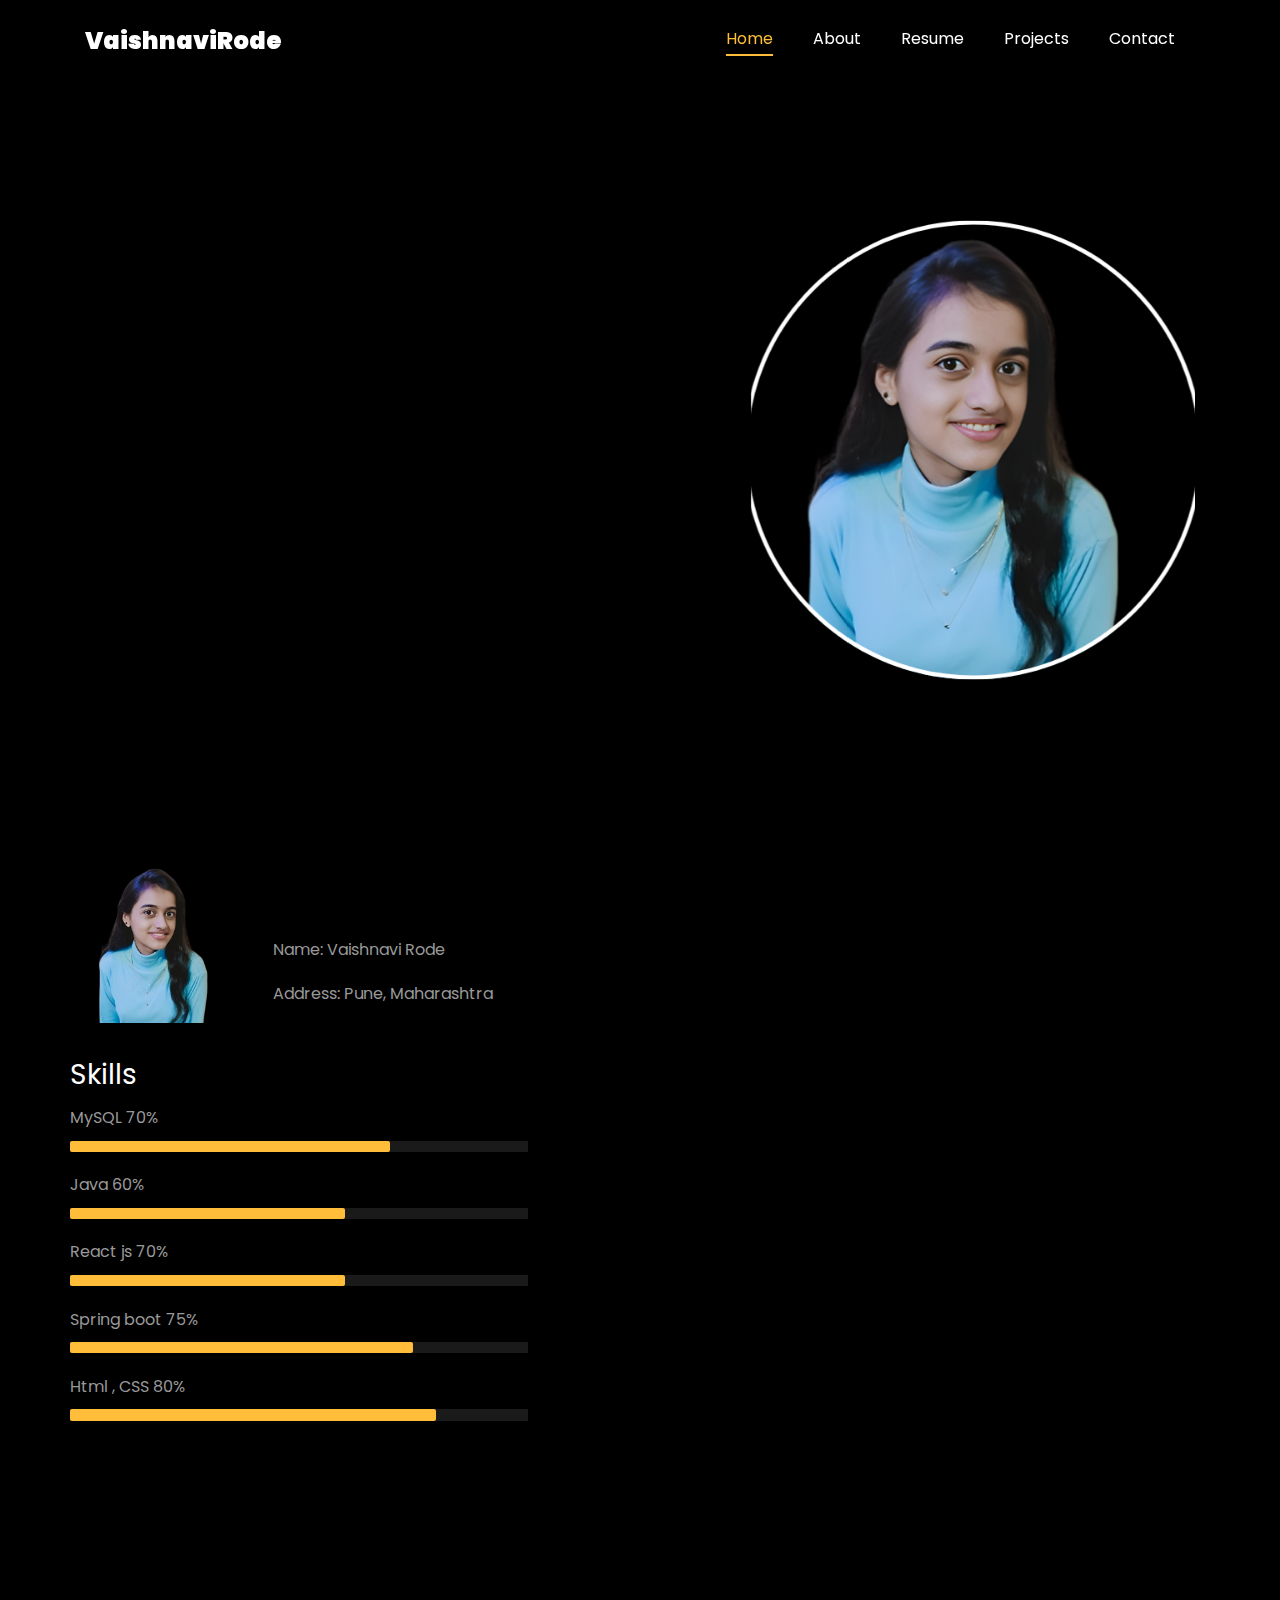
<file: index.html>
<!DOCTYPE html>
<html lang="en">
  <head>
    <title>Vaishnavi Rode Portfolio</title>
    <meta charset="utf-8">
    <meta name="viewport" content="width=device-width, initial-scale=1, shrink-to-fit=no">
    
    <link href="https://fonts.googleapis.com/css?family=Poppins:100,200,300,400,500,600,700,800,900" rel="stylesheet">

    <link rel="stylesheet" href="css/open-iconic-bootstrap.min.css">
    <link rel="stylesheet" href="css/animate.css">
    
    <link rel="stylesheet" href="css/owl.carousel.min.css">
    <link rel="stylesheet" href="css/owl.theme.default.min.css">
    <link rel="stylesheet" href="css/magnific-popup.css">

    <link rel="stylesheet" href="css/aos.css">

    <link rel="stylesheet" href="css/ionicons.min.css">
    
    <link rel="stylesheet" href="css/flaticon.css">
    <link rel="stylesheet" href="css/icomoon.css">
    <link rel="stylesheet" href="css/style.css">



<style>

/*======================================
//--//-->   ABOUT
======================================*/

.about-mf .box-shadow-full {
  padding-top: 4rem;
  padding-bottom: 4rem;
}

.about-mf .about-img {
  margin-bottom: 2rem;
}

.about-mf .about-img img {
  margin-left: 10px;
}


.skill-mf .progress {
  /* background-color: #cde1f8; */
  margin: .5rem 0 1.2rem 0;
  border-radius: 0;
  height: .7rem;
}

.skill-mf .progress .progress-bar {
  height: .7rem;
  background-color: #ffbd39;
}


/* Animation styles */
#typing-animation {
  position: relative;
  font-size: 30px;
  font-weight: bold;
  color: rgb(255, 255, 255);
  overflow: hidden;
  white-space: nowrap;
  animation: typing 3s steps(20, end) infinite;
}

#typing-animation:before {
  content: "";
  /* position: absolute; */
  top: 0;
  left: 0;
  width: 0;
  height: 100%;
  background-color: #ccc;
  animation: typing-cursor 0.5s ease-in-out infinite;
}

@keyframes typing {
  from {
    width: 0;
  }
  to {
    width: 100%;
  }
}

@keyframes typing-cursor {
  from {
    width: 5px;
  }
  to {
    width: 0;
  }
}


/* project image zoom effect */

.zoom-effect {
  overflow: hidden;
  transition: transform 0.3s ease-out;
}

.zoom-effect:hover {
  transform: scale(1.1);
}


</style>


  </head>
  <body data-spy="scroll" data-target=".site-navbar-target" data-offset="300">
	  
	  
    <nav class="navbar navbar-expand-lg navbar-dark ftco_navbar ftco-navbar-light site-navbar-target" id="ftco-navbar">
	    <div class="container">
	      <a class="navbar-brand" href="index.html">VaishnaviRode</a>
	      <button class="navbar-toggler js-fh5co-nav-toggle fh5co-nav-toggle" type="button" data-toggle="collapse" data-target="#ftco-nav" aria-controls="ftco-nav" aria-expanded="false" aria-label="Toggle navigation">
	        <span class="oi oi-menu"></span> Menu
	      </button>

	      <div class="collapse navbar-collapse" id="ftco-nav">
	        <ul class="navbar-nav nav ml-auto">
	          <li class="nav-item"><a href="#home-section" class="nav-link"><span>Home</span></a></li>
	          <li class="nav-item"><a href="#about-section" class="nav-link"><span>About</span></a></li>
	          <li class="nav-item"><a href="#resume-section" class="nav-link"><span>Resume</span></a></li>
	          <li class="nav-item"><a href="#project-section" class="nav-link"><span>Projects</span></a></li>
	          <li class="nav-item"><a href="#contact-section" class="nav-link"><span>Contact</span></a></li>
	        </ul>
	      </div>
	    </div>
	  </nav>
	  <section id="home-section" class="hero">
		  <div class="home-slider  owl-carousel">
	       <div class="slider-item ">
	      	<div class="overlay"></div>
	         <div class="container">
	          <div class="row d-md-flex no-gutters slider-text align-items-end justify-content-end" data-scrollax-parent="true">
	          	<div class="one-third js-fullheight order-md-last img" style="background-image:url(./images/vaishnavi\ \(2\).png);">
	          	 <div class="overlay"></div>
	          	</div>
		          <div class="one-forth d-flex  align-items-center ftco-animate" data-scrollax=" properties: { translateY: '70%' }">
		          	<div class="text">
		          		<span class="subheading">Hello!</span>
			            <h1 class="mb-4 mt-3">I'm <span>Vaishnavi Rode</span></h1>

						<!-- Element to contain animated typing -->
						<span id="typing-animation"></span>

						<script>

						// Initialize the typing animation
						const typingAnimationElement = document.getElementById('typing-animation');

						// Create an array of typing text
						const typingTexts = [
						'Frontend developer  ',
						'Backend developer ',
						'Full stack developer   ',
						];

						// Create a function to display the typing animation for a given text
						function playTypingAnimation(text) {
						// Loop through each character and add it to the element
						for (let i = 0; i < text.length; i++) {
							setTimeout(() => {
							typingAnimationElement.textContent += text[i];
							}, i * 200); // Increase the delay to slow down the typing animation
						}

						// Once the animation is complete, reset the text and start over
						setTimeout(() => {
							typingAnimationElement.textContent = '';
							playTypingAnimation(typingTexts[(typingTexts.indexOf(text) + 1) % typingTexts.length]);
						}, text.length * 200);
						}

						// Start the typing animation loop
						playTypingAnimation(typingTexts[0]);

						</script>

						<br>
						<br>
			            <h2>A Web developer</h2>
						<!-- <h2 class="d-flex" style="margin-bottom: 0">With over 5 years of experience</h2> -->
						<!-- <br> -->
			            <p><a href="https://www.linkedin.com/in/vaishnavi-rode-291741259" class="btn btn-primary py-3 px-4">LinkedIn</a> 
						
					<a href="https://github.com/VaishnaviRode" class="btn btn-white btn-outline-white py-3 px-4">My works</a>
							<a href="https://drive.google.com/drive/folders/1mxBtYTEDpprqMG7w99E4MLTXtA5k9ZjS?usp=sharing" class="btn btn-white btn-outline-white py-3 px-4">Certifications</a></p>
		            </div>
		          </div>
	        	</div>
	        </div>
	      </div>
		</div>
    </section>



    <section class="ftco-about img ftco-section ftco-no-pb" id="about-section">
    	<div class="container">
			<div class="row">
				<div class="row d-flex align-items-stretch">
				<!-- <div class="row d-flex"> -->
					<div class="col-md-6 col-lg-5 d-flex">
						<div class="img-about img d-flex align-items-stretch">
							<div class="overlay">
								<div class="row">
									<div class="col-sm-6 col-md-5">
									  <div class="about-img">
										<img src="./images/Vaishnavi_Photo-removebg-preview.png" class="img-fluid rounded b-shadow-a" alt="">
									  </div>
									</div>
									<!-- Details next to profile image -->
									<div class="col-sm-6 col-md-7">
									  <div class="about-info"><br><br>
										<p><span class="title-s"> </span> <span> </span></p>
										<p><span class="title-s">Name: </span> <span>Vaishnavi Rode</span></p>
										<p><span class="title-s">Address: </span> <span>Pune, Maharashtra</span></p>
										<p><span class="title-s"></span> <span></span></p>
										
									  </div>
									</div>
								  </div>

								<div class="skill-mf">
									<br>
									<h3 class="title-s">Skills</h3>
									<span>MySQL</span> <span class="pull-right">70%</span>
									<div class="progress">
										<div class="progress-bar" role="progressbar" style="width: 70%;" aria-valuenow="95" aria-valuemin="0"
											aria-valuemax="100"></div>
									</div>
									
									<span>Java</span> <span class="pull-right">60%</span>
									<div class="progress">
										<div class="progress-bar" role="progressbar" style="width: 60%" aria-valuenow="85" aria-valuemin="0"
											aria-valuemax="100"></div>
									</div>
									
									<span>React js</span> <span class="pull-right">70%</span>
									<div class="progress">
										<div class="progress-bar" role="progressbar" style="width: 60%" aria-valuenow="90" aria-valuemin="0"
											aria-valuemax="100"></div>
									</div>
									
									<span>Spring boot</span> <span class="pull-right">75%</span>
									<div class="progress">
										<div class="progress-bar" role="progressbar" style="width: 75%" aria-valuenow="85" aria-valuemin="0"
											aria-valuemax="100"></div>
									</div>
									
									<span>Html , CSS</span> <span class="pull-right">80%</span>
									<div class="progress">
										<div class="progress-bar" role="progressbar" style="width: 80%" aria-valuenow="80" aria-valuemin="0"
											aria-valuemax="100"></div>
									</div>
								</div>
							</div>
						</div>
					</div>
					
					<div class="col-md-6 col-lg-7 pl-lg-5 pb-5">
						<div class="row justify-content-start pb-3">
							<div class="col-md-12 heading-section ftco-animate">
								
								<h1 class="big">About</h1>
								<h2 class="mb-4">About Me</h2>
								
								<p>Passionate full-stack web developer skilled in React, Spring Boot, MySQL, HTML, CSS, and Java. Quick learner, excellent team member. Event
									Manager at IUCEE Student Chapter, driving excellence in web development with a creative touch.</p>
								<ul class="about-info mt-4 px-md-0 px-2">
									<!-- <li class="d-flex"><span>Profile:</span> <span>Data Science &amp; Analytics</span></li> -->
									<br>
									<!-- <li class="d-flex"><span>Domain:</span> <span>Retail, Ecommerce, BFSI &amp; Digital Marketing</span></li> -->
									<!-- <li class="d-flex"><span>Education:</span> <span>TY Btech</span></li> -->
									<li class="d-flex"><span>Other Skills:</span> <span>Microservices, Docker, Git, Python, C++, DSA</span></li>
									<li class="d-flex"><span>Language:</span> <span>English, Hindi, Marathi</span></li>
									<!-- <li class="d-flex"><span>BI Tools:</span> <span>Microsoft Power BI, Looker &amp; Tableau</span></li> -->
									
									<li class="d-flex"><span>Interest:</span> <span>Art and calligraphy, Classical Singing, Playing Harmonium</span></li>
									
								</ul>
							</div>
						</div>


						<div class="counter-wrap ftco-animate d-flex mt-md-3">
							<div class="text">
								<!-- <p class="mb-4">
									<span class="number" data-number="30">0</span> <span>+</span>
									<span>&nbsp; Projects completed</span>
								</p> -->
								<p><a href="https://www.linkedin.com/in/vaishnavi-rode-291741259/" class="btn btn-primary py-3 px-3">LinkedIn</a></p>
							</div>
						</div>
					</div>
				</div>
			</div>
		</div>
    </section>



	
    <section class="ftco-section ftco-no-pb" id="resume-section">
    	<div class="container">
    		<div class="row justify-content-center pb-5">
          <div class="col-md-10 heading-section text-center ftco-animate">
          	<h1 class="big big-2">Resume</h1>
            <h2 class="mb-4">Resume</h2>
            <!-- <p>Seasoned Senior Data Analyst with 5+ years of experience driving business strategies through data-driven insights. Proven expertise in data science, statistical analysis, machine learning algorithms and project management.</p> -->
          </div>
        </div>

		<!-- <div class="row">
			<h1 class="big-4">Experience</h1>
			<div class="underline"></div>
		</div>
		<br> -->
<!-- 		
		<div class="row">
				<div class="col-md-6">
					<div class="resume-wrap ftco-animate">
						<span class="date">2021-Present</span>
						<h2>Senior Data Analyst</h2>
						<span class="position">Merkle</span>
						<p class="mt-4">Merkle, a leading CXM and media company with over 10K+ professionals globally. It's a part of Dentsu International. 
							<ul>
								<li>Analysed ad campaigns, clickstream, and customer surveys data, identified an increasing demand and launched a strategic product line.</li>
								<li>Developed time series forecasting models to predict sales and optimize marketing budgets, got model performance of 92%.</li>
								<li>Designed and executed A/B tests, performed rigorous statistical analysis. Led to 20% MoM increase in the conversion rate.</li>
							</ul>
						</p>
					</div>

				</div>

				<div class="col-md-6">
					<div class="resume-wrap ftco-animate">
						<span class="date">2018-2021</span>
						<h2>Senior Data Analyst</h2>
						<span class="position">iQuanti</span>
						<p class="mt-4">iQuanti is a data-driven digital marketing analytics and solutions company, helps top 100 global brands. 
							<ul>
								<li>Performed in-depth market research and analysis to create online pages. Resulted in ~100% website growth and 30% increase in conversion rate YoY.</li>
								<li>Delivered multiple training and mentorship sessions on analytical tools like SQL, MS Excel, Power BI, Tableau and Python.</li>
								<li>Performed migration and enhancements for merchandising dashboard, involved data integration and its feature improvement.</li>
							</ul>
						</p>
					</div>

				</div>
			</div> -->

		<br>
		<br>

		<div class="row">
			<h1 class="big-4">Education</h1>
			<div class="underline"></div>
		</div>
		<br>
		
			<div class="row">
    			<div class="col-md-6">
    				<div class="resume-wrap ftco-animate">
    					<span class="date">2021-2025</span>
    					<h2>Bachelor of Technology</h2>
    					<span class="position">MIT Academy of Engineering</span>
    					<p class="mt-4">CGPA : 8.8</p>
    				</div>
    			</div>

    			<div class="col-md-6">
    				<div class="resume-wrap ftco-animate">
    					<span class="date">2019-2021</span>
    					<h2>Higher Secondary School</h2>
    					<span class="position">Dnyabhakti Junior College</span>
    					<p class="mt-4">Grade : 94%</p>
    				</div>
				</div>
    		</div>

    		<div class="row justify-content-center mt-5">
    			<div class="col-md-6 text-center ftco-animate">
    				<p><a href="https://drive.google.com/file/d/1suPiDl8Eg1QrQNtu91vmh1JYij27ZlV8/view?usp=sharing" class="btn btn-primary py-4 px-5">Download CV</a></p>
    			</div>
    		</div>
    	</div>
    </section>

   

    <section class="ftco-section" id="project-section">
      <div class="container">
        <div class="row justify-content-center mb-5 pb-5">
          <div class="col-md-7 heading-section text-center ftco-animate">
            <h1 class="big big-2">Projects</h1>
            <h2 class="mb-4">Projects</h2>
            <!-- <p>Below are the sample Data Analytics projects on SQL, Python, Power BI & ML.</p> -->
          </div>
        </div>
        <div class="row d-flex" style="justify-content: center;">
          <div class="col-md-4 d-flex ftco-animate"  >
          	<div class="blog-entry justify-content-end">
              <a href="https://github.com/VaishnaviRode/Trip_Nest" class="block-20 zoom-effect" style="background-image: url('./images/TripNest.png');">
              </a>
              <div class="text mt-3 float-right d-block">

                <h3 class="heading"><a href="https://github.com/VaishnaviRode/Trip_Nest">TripNest</a></h3>
                <p>This web-application is a E-Commerce website designed specifically for tours with the main component for frontend using react.js and Springboot for
					backend. To help users simplify their tour/vacation bookings</p>
              </div>
            </div>
          </div>
          <div class="col-md-4 d-flex ftco-animate">
          	<div class="blog-entry justify-content-end">
              <a href="https://github.com/VaishnaviRode" class="block-20 zoom-effect" style="background-image: url('./images/ServiceConnect.png');">
              </a>

			  
              <div class="text mt-3 float-right d-block">

                <h3 class="heading"><a href="https://github.com/VaishnaviRode">ServiceConnect</a></h3>
                <p>This microservice-based web app simplifies user connections with reliable service providers. It provides a secure platform for user registration, authentication, and seamless interaction with verified professionals in diverse categories.</p>
              </div>
            </div>
          </div>
          <div class="col-md-4 d-flex ftco-animate">
          	<div class="blog-entry">
              <a href="https://github.com/PrithvirajGorule/Major_Ty.gitg" class="block-20 zoom-effect" style="background-image: url('./images/supply.jpg');">
              </a>
              <div class="text mt-3 float-right d-block">

                <h3 class="heading"><a href="https://github.com/PrithvirajGorule/Major_Ty.git">Smart Supply Chain Management using AI and Blockchain
				</a></h3>
                <p>Revolutionize supply chain management with AI and blockchain integration to tackle inefficiencies, lack of transparency, and fraud, thereby optimizing operations for a seamless and secure global supply chain.
				</p>
              </div>
            </div>
          </div>
        </div>
	<br>
		<!-- added justify-content-center to center align the last two projects -->
		<!-- <div class="row d-flex justify-content-center">  
			<div class="col-md-4 d-flex ftco-animate">
				<div class="blog-entry justify-content-end">
				<a href="https://github.com/rishabhnmishra/sales_forecasting/tree/main" class="block-20 zoom-effect" style="background-image: url('images/proj_4.jpg');">
				</a>
				<div class="text mt-3 float-right d-block">
  
				  <h3 class="heading"><a href="https://github.com/rishabhnmishra/sales_forecasting/tree/main">Sales Forecast- Time Series Forecasting</a></h3>
				  <p>Used multiple machine learning models to forecast sales (retail store) and performed time series analysis.</p>
				</div>
			  </div>
			</div>
			<div class="col-md-4 d-flex ftco-animate">
				<div class="blog-entry justify-content-end">
				<a href="https://github.com/rishabhnmishra/customer_segmentation/blob/main/Customer_Segmentation-final.ipynb" class="block-20 zoom-effect" style="background-image: url('images/proj_5.jpg');">
				</a>
				<div class="text mt-3 float-right d-block">
  
				  <h3 class="heading"><a href="https://github.com/rishabhnmishra/customer_segmentation/blob/main/Customer_Segmentation-final.ipynb">Customer Segmentation using clustering model</a></h3>
				  <p>Developed a ML model to give various recommendations of financial products &amp; services on target customer groups.</p>
				</div>
			  </div>
			</div>
		 </div>
	  </div>
    </section> -->

	<!-- <section class="ftco-section ftco-no-pt ftco-no-pb ftco-counter img" id="section-counter">
      <div class="container">
		<div class="row d-md-flex align-items-center">
          <div class="col-md d-flex justify-content-center counter-wrap ftco-animate">
            <div class="block-18">
              <div class="text">
                <strong class="number" data-number="20">0</strong>
                <span>Achievements</span>
              </div>
            </div>
          </div>
          <div class="col-md d-flex justify-content-center counter-wrap ftco-animate">
            <div class="block-18">
              <div class="text">
                <strong class="number" data-number="30">0</strong>
                <span>Projects</span>
              </div>
            </div>
          </div>
          <div class="col-md d-flex justify-content-center counter-wrap ftco-animate">
            <div class="block-18">
              <div class="text">
                <strong class="number" data-number="1000">0</strong>
                <span>Mentored Students</span>
              </div>
            </div>
          </div>
          <div class="col-md d-flex justify-content-center counter-wrap ftco-animate">
            <div class="block-18">
              <div class="text">
                <strong class="number" data-number="500">0</strong>
                <span>Cups of coffee</span>
              </div>
            </div>
          </div>
        </div>
      </div>
	
	  <div class="ftco-section ftco-hireme img margin-top" style="background-image: url(images/bg_1.jpg)">
			
				<div class="row justify-content-center">
					<div class="col-md-7 ftco-animate text-center">
						<h2>More projects on<span> Github  </span> </h2>
						<div class="heading"> <h4> I love to solve business problems &amp; uncover hidden data stories </h4>
						<br>
						<p><a href="https://github.com/rishabhnmishra" class="btn btn-primary py-3 px-5">GitHub</a></p>
						</div>
					</div>
				</div>
			
		</div>
	</section> -->



    <section class="ftco-section contact-section ftco-no-pb" id="contact-section">
      <div class="container">
      	<div class="row justify-content-center mb-5 pb-3">
          <div class="col-md-7 heading-section text-center ftco-animate">
            <h1 class="big big-2">Contact</h1>
            <h2 class="mb-4">Contact Me</h2>
            <p>Below are the details to reach out to me!</p>
          </div>
        </div>

        <div class="row d-flex contact-info mb-5">
          <div class="col-md-6 col-lg-3 d-flex ftco-animate">
          	<div class="align-self-stretch box p-4 text-center">
          		<div class="icon d-flex align-items-center justify-content-center">
          			<span class="icon-map-signs"></span>
          		</div>
          		<h3 class="mb-4">Address</h3>
	            <p>Pune, India</p>
	          </div>
          </div>
          <div class="col-md-6 col-lg-3 d-flex ftco-animate">
          	<div class="align-self-stretch box p-4 text-center">
          		<div class="icon d-flex align-items-center justify-content-center">
          			<span class="icon-phone2"></span>
          		</div>
          		<h3 class="mb-4">Contact Number</h3>
	            <p><a href="tel://0101010101">+91 8767730230</a></p>
	          </div>
          </div>
          <div class="col-md-6 col-lg-3 d-flex ftco-animate">
          	<div class="align-self-stretch box p-4 text-center">
          		<div class="icon d-flex align-items-center justify-content-center">
          			<span class="icon-paper-plane"></span>
          		</div>
          		<h3 class="mb-4">Email Address</h3>
	            <p><a href="mailto:info@yoursite.com">vaishnavirode18@gmail.com</a></p>
				<p><a href="mailto:info@yoursite.com">vaishnavi.rode@mitaoe.ac.in</a></p>
	          </div>
          </div>
          <div class="col-md-6 col-lg-3 d-flex ftco-animate">
          	<div class="align-self-stretch box p-4 text-center">
          		<div class="icon d-flex align-items-center justify-content-center">
          			<span class="icon-globe"></span>
          		</div>
          		<h3 class="mb-4">Download Resume</h3>
	            <p><a href="https://drive.google.com/file/d/1suPiDl8Eg1QrQNtu91vmh1JYij27ZlV8/view?usp=sharing">resumelink</a></p>
	          </div>
          </div>

		  <!-- <div class="container">
			<br>
			<br>
			<div class="row justify-content-center">
				<div class="col-md-7 ftco-animate text-center">
					<h2>Have a<span> Question?  </span> <a href="https://forms.gle/uLaTShUKXraAvHJ77" class="btn btn-primary py-3 px-5">Click Here</a> </h2>
				</div>
			</div>
				<br>
					<ul class="ftco-footer-social list-unstyled d-flex justify-content-center align-items-center mb-0">
					  <li class="ftco-animate normal-txt">Find me on  </li>
					  <li class="ftco-animate"><a href="https://www.youtube.com/@RishabhMishraOfficial"><span class="icon-youtube"></span></a></li>
					  <li class="ftco-animate"><a href="https://www.linkedin.com/in/rishabhnmishra/"><span class="icon-linkedin"></span></a></li>  
					  <li class="ftco-animate"><a href="https://twitter.com/rishabhnmishra"><span class="icon-twitter"></span></a></li>
					  <li class="ftco-animate"><a href="https://twitter.com/rishabhnmishra"><span class="icon-facebook"></span></a></li>
				      <li class="ftco-animate"><a href="https://www.instagram.com/rishabhnmishra/"><span class="icon-instagram"></span></a></li>
					</ul>
				<br>
		   </div> -->
   </div>
 </section>


 
	
    <!-- <footer class="ftco-footer ftco-section">
		<div class="container">
		  <div class="row">
			<div class="col-md-12 text-center">
  
			  <p> Link back to Colorlib can't be removed. Template is licensed under CC BY 3.0. 
	Copyright &copy;<script>document.write(new Date().getFullYear());</script> All rights reserved | This template is made with <i class="icon-heart color-danger" aria-hidden="true"></i> by <a href="https://colorlib.com" target="_blank">Colorlib</a>
	 Link back to Colorlib can't be removed. Template is licensed under CC BY 3.0. </p>
			</div>
		  </div>
		</div>
	  </footer> -->


  <!-- loader -->
  <div id="ftco-loader" class="show fullscreen"><svg class="circular" width="48px" height="48px"><circle class="path-bg" cx="24" cy="24" r="22" fill="none" stroke-width="4" stroke="#eeeeee"/><circle class="path" cx="24" cy="24" r="22" fill="none" stroke-width="4" stroke-miterlimit="10" stroke="#F96D00"/></svg></div>


  <script src="js/jquery.min.js"></script>
  <script src="js/jquery-migrate-3.0.1.min.js"></script>
  <script src="js/popper.min.js"></script>
  <script src="js/bootstrap.min.js"></script>
  <script src="js/jquery.easing.1.3.js"></script>
  <script src="js/jquery.waypoints.min.js"></script>
  <script src="js/jquery.stellar.min.js"></script>
  <script src="js/owl.carousel.min.js"></script>
  <script src="js/jquery.magnific-popup.min.js"></script>
  <script src="js/aos.js"></script>
  <script src="js/jquery.animateNumber.min.js"></script>
  <script src="js/scrollax.min.js"></script>
  
  <script src="js/main.js"></script>
    
  </body>
</html>
</file>
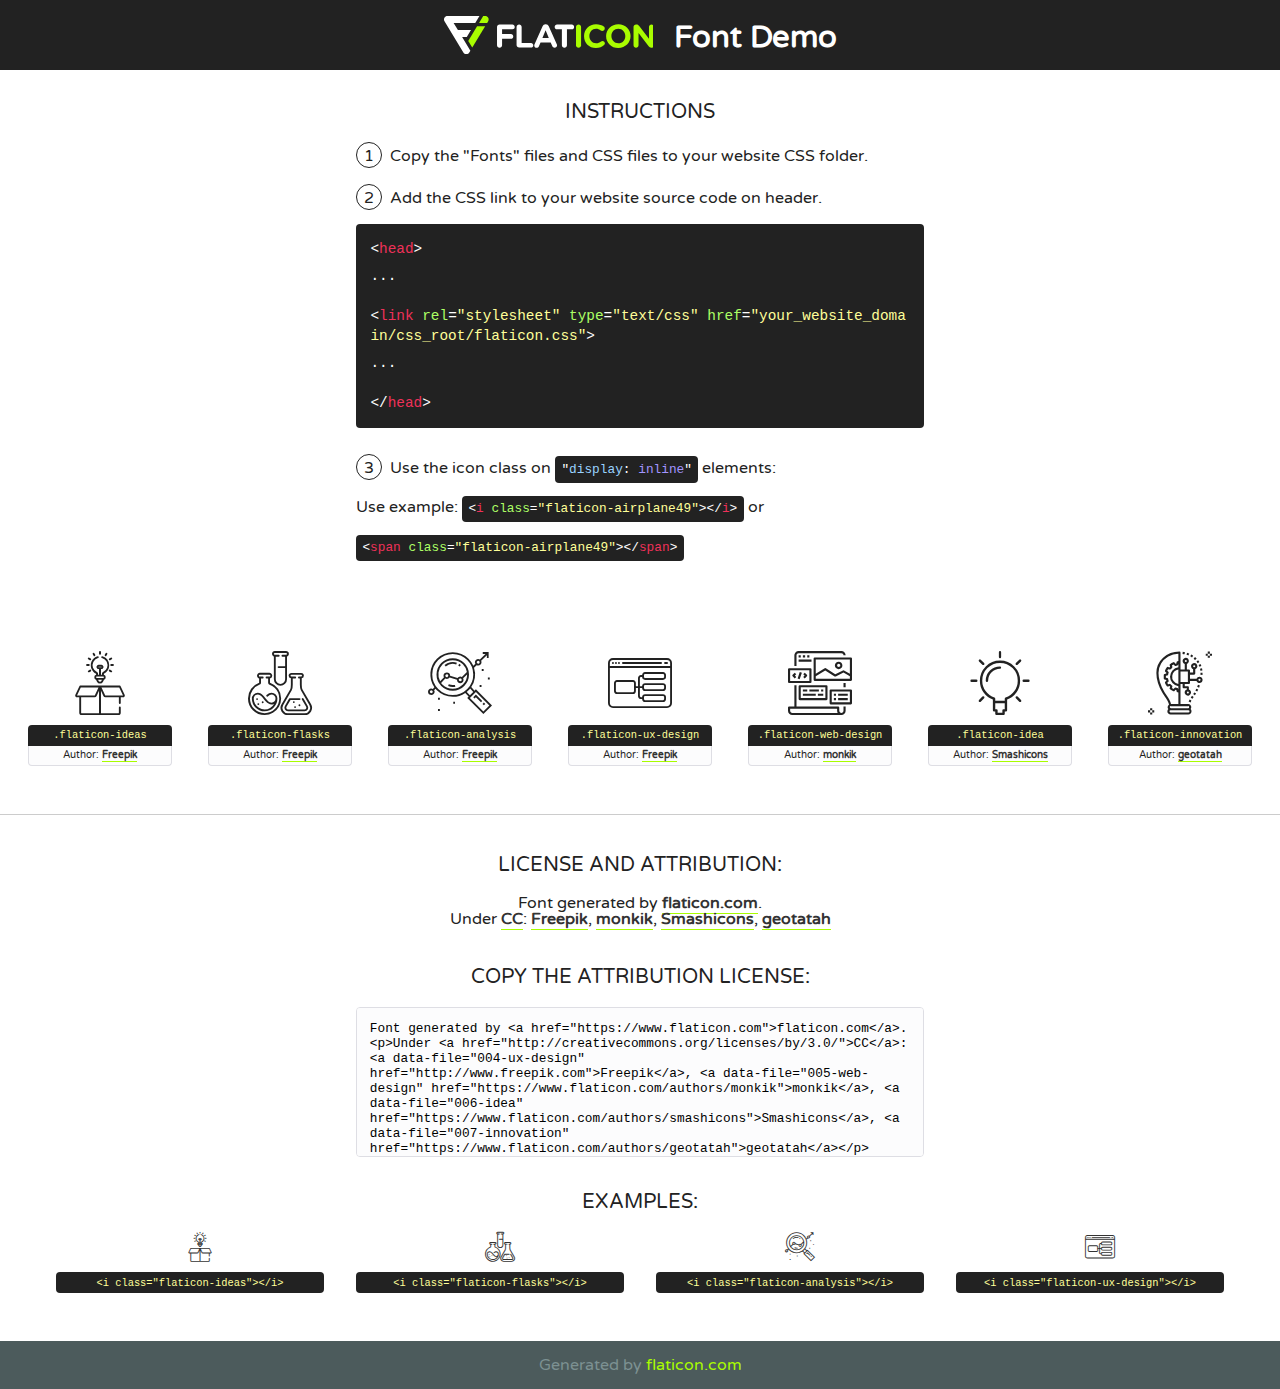
<file: fonts/flaticon/font/flaticon.html>
<!DOCTYPE html>
<!--
  Flaticon icon font: Flaticon
  Creation date: 20/03/2019 02:18
-->
<html>
<!DOCTYPE html>
<html>

<head>
    <title>Flaticon WebFont</title>
    <link href="http://fonts.googleapis.com/css?family=Varela+Round" rel="stylesheet" type="text/css" />
    <link rel="stylesheet" type="text/css" href="flaticon.css">
    <meta charset="UTF-8">
    <style>
    html, body, div, span, applet, object, iframe,
    h1, h2, h3, h4, h5, h6, p, blockquote, pre,
    a, abbr, acronym, address, big, cite, code,
    del, dfn, em, img, ins, kbd, q, s, samp,
    small, strike, strong, sub, sup, tt, var,
    b, u, i, center,
    dl, dt, dd, ol, ul, li,
    fieldset, form, label, legend,
    table, caption, tbody, tfoot, thead, tr, th, td,
    article, aside, canvas, details, embed, 
    figure, figcaption, footer, header, hgroup, 
    menu, nav, output, ruby, section, summary,
    time, mark, audio, video {
        margin: 0;
        padding: 0;
        border: 0;
        font-size: 100%;
        font: inherit;
        vertical-align: baseline;
    }
    /* HTML5 display-role reset for older browsers */
    article, aside, details, figcaption, figure, 
    footer, header, hgroup, menu, nav, section {
        display: block;
    }
    body {
        line-height: 1;
    }
    ol, ul {
        list-style: none;
    }
    blockquote, q {
        quotes: none;
    }
    blockquote:before, blockquote:after,
    q:before, q:after {
        content: '';
        content: none;
    }
    table {
        border-collapse: collapse;
        border-spacing: 0;
    }
    body {
        font-family: 'Varela Round', Helvetica, Arial, sans-serif;
        font-size: 16px;
        color: #222;
    }
    a {
        color: #333;
        border-bottom: 1px solid #a9fd00;
        font-weight: bold;
        text-decoration: none;
    }
    * {
        -moz-box-sizing: border-box;
        -webkit-box-sizing: border-box;
        box-sizing: border-box;
        margin: 0;
        padding: 0;
    }
    [class^="flaticon-"]:before, [class*=" flaticon-"]:before, [class^="flaticon-"]:after, [class*=" flaticon-"]:after {
        font-family: Flaticon;
        font-size: 30px;
        font-style: normal;
        margin-left: 20px;
        color: #333;
    }
    .wrapper {
        max-width: 600px;
        margin: auto;
        padding: 0 1em;
    }
    .title {
        font-size: 1.25em;
        text-align: center;
        margin-bottom: 1em;
        text-transform: uppercase;
    }
    header {
        text-align: center;
        background-color: #222;
        color: #fff;
        padding: 1em;
    }
    header .logo {
        width: 210px;
        height: 38px;
        display: inline-block;
        vertical-align: middle;
        margin-right: 1em;
        border: none;
    }
    header strong {
        font-size: 1.95em;
        font-weight: bold;
        vertical-align: middle;
        margin-top: 5px;
        display: inline-block;
    }
    .demo {
        margin: 2em auto;
        line-height: 1.25em;
    }
    .demo ul li {
        margin-bottom: 1em;
    }
    .demo ul li .num {
        color: #222;
        border-radius: 20px;
        display: inline-block;
        width: 26px;
        padding: 3px;
        height: 26px;
        text-align: center;
        margin-right: 0.5em;
        border: 1px solid #222;
    }
    .demo ul li code {
        background-color: #222;
        border-radius: 4px;
        padding: 0.25em 0.5em;
        display: inline-block;
        color: #fff;
        font-family: Consolas,Monaco,Lucida Console,Liberation Mono,DejaVu Sans Mono,Bitstream Vera Sans Mono,Courier New, monospace;
        font-weight: lighter;
        margin-top: 1em;
        font-size: 0.8em;
        word-break: break-all;
    }
    .demo ul li code.big {
        padding: 1em;
        font-size: 0.9em;
    }
    .demo ul li code .red {
        color: #EF3159;
    }
    .demo ul li code .green {
        color: #ACFF65;
    }
    .demo ul li code .yellow {
        color: #FFFF99;
    }
    .demo ul li code .blue {
        color: #99D3FF;
    }
    .demo ul li code .purple {
        color: #A295FF;
    }
    .demo ul li code .dots {
        margin-top: 0.5em;
        display: block;
    }
    #glyphs {
        border-bottom: 1px solid #ccc;
        padding: 2em 0;
        text-align: center;
    }
    .glyph {
        display: inline-block;
        width: 9em;
        margin: 1em;
        text-align: center;
        vertical-align: top;
        background: #FFF;
    }
    .glyph .glyph-icon {
        padding: 10px;
        display: block;
        font-family:"Flaticon";
        font-size: 64px;
        line-height: 1;
    }
    .glyph .glyph-icon:before {
        font-size: 64px;
        color: #222;
        margin-left: 0;
    }
    .class-name {
        font-size: 0.65em;
        background-color: #222;
        color: #fff;
        border-radius: 4px 4px 0 0;
        padding: 0.5em;
        color: #FFFF99;
        font-family: Consolas,Monaco,Lucida Console,Liberation Mono,DejaVu Sans Mono,Bitstream Vera Sans Mono,Courier New, monospace;
    }
    .author-name {
        font-size: 0.6em;
        background-color: #fcfcfd;
        border: 1px solid #DEDEE4;
        border-top: 0;
        border-radius: 0 0 4px 4px;
        padding: 0.5em;
    }
    .class-name:last-child {
        font-size: 10px;
        color:#888;
    }
    .class-name:last-child a {
        font-size: 10px;
        color:#555;
    }
    .class-name:last-child a:hover {
        color:#a9fd00;
    }
    .glyph > input {
        display: block;
        width: 100px;
        margin: 5px auto;
        text-align: center;
        font-size: 12px;
        cursor: text;
    }
    .glyph > input.icon-input {
        font-family:"Flaticon";
        font-size: 16px;
        margin-bottom: 10px;
    }
    .attribution .title {
        margin-top: 2em;
    }
    .attribution textarea {
        background-color: #fcfcfd;
        padding: 1em;
        border: none;
        box-shadow: none;
        border: 1px solid #DEDEE4;
        border-radius: 4px;
        resize: none;
        width: 100%;
        height: 150px;
        font-size: 0.8em;
        font-family: Consolas,Monaco,Lucida Console,Liberation Mono,DejaVu Sans Mono,Bitstream Vera Sans Mono,Courier New, monospace;
        -webkit-appearance: none;
    }
    .iconsuse {
        margin: 2em auto;
        text-align: center;
        max-width: 1200px;
    }
    .iconsuse:after {
        content: '';
        display: table;
        clear: both;
    }
    .iconsuse .image {
        float: left;
        width: 25%;
        padding: 0 1em;
    }
    .iconsuse .image p {
        margin-bottom: 1em;
    }
    .iconsuse .image span {
        display: block;
        font-size: 0.65em;
        background-color: #222;
        color: #fff;
        border-radius: 4px;
        padding: 0.5em;
        color: #FFFF99;
        margin-top: 1em;
        font-family: Consolas,Monaco,Lucida Console,Liberation Mono,DejaVu Sans Mono,Bitstream Vera Sans Mono,Courier New, monospace;
    }
    #footer {
        text-align: center;
        background-color: #4C5B5C;
        color: #7c9192;
        padding: 1em;
    }
    #footer a {
        border: none;
        color: #a9fd00;
        font-weight: normal;
    }
    @media (max-width: 960px) {
        .iconsuse .image {
            width: 50%;
        }
    }
    @media (max-width: 560px) {
        .iconsuse .image {
            width: 100%;
        }
    }
    </style>
</head>

<body class="characters-off">

    <header>
        <a href="https://www.flaticon.com" target="_blank" class="logo">
            <svg version="1.1" xmlns="http://www.w3.org/2000/svg" xmlns:xlink="http://www.w3.org/1999/xlink" xmlns:a="http://ns.adobe.com/AdobeSVGViewerExtensions/3.0/" viewBox="0 0 560.875 102.036" enable-background="new 0 0 560.875 102.036" xml:space="preserve">
                <defs>
                </defs>
                <g>
                    <g class="letters">
                        <path fill="#ffffff" d="M141.596,29.675c0-3.777,2.985-6.767,6.764-6.767h34.438c3.426,0,6.15,2.728,6.15,6.15
                        c0,3.43-2.724,6.149-6.15,6.149h-27.674v13.091h23.719c3.429,0,6.151,2.724,6.151,6.15c0,3.43-2.723,6.149-6.151,6.149h-23.719
                        v17.574c0,3.773-2.986,6.761-6.764,6.761c-3.779,0-6.764-2.989-6.764-6.761V29.675z"></path>
                        <path fill="#ffffff" d="M193.844,29.149c0-3.781,2.985-6.767,6.764-6.767c3.776,0,6.763,2.985,6.763,6.767v42.957h25.039
                        c3.426,0,6.149,2.726,6.149,6.153c0,3.425-2.723,6.15-6.149,6.15h-31.802c-3.779,0-6.764-2.986-6.764-6.768V29.149z"></path>
                        <path fill="#ffffff" d="M241.891,75.71l21.438-48.407c1.492-3.341,4.215-5.357,7.906-5.357h0.792
                        c3.686,0,6.323,2.017,7.815,5.357l21.439,48.407c0.436,0.967,0.701,1.845,0.701,2.723c0,3.602-2.809,6.501-6.414,6.501
                        c-3.161,0-5.269-1.845-6.499-4.655l-4.132-9.661h-27.059l-4.301,10.102c-1.144,2.631-3.426,4.214-6.237,4.214
                        c-3.517,0-6.24-2.81-6.24-6.325C241.1,77.64,241.451,76.677,241.891,75.71z M279.932,58.666l-8.521-20.297l-8.526,20.297H279.932
                        z"></path>
                        <path fill="#ffffff" d="M314.864,35.387H301.86c-3.429,0-6.239-2.813-6.239-6.238c0-3.429,2.811-6.24,6.239-6.24h39.533
                        c3.426,0,6.237,2.811,6.237,6.24c0,3.425-2.811,6.238-6.237,6.238h-13.001v42.785c0,3.773-2.99,6.761-6.764,6.761
                        c-3.779,0-6.764-2.989-6.764-6.761V35.387z"></path>
                        <path fill="#A9FD00" d="M352.615,29.149c0-3.781,2.985-6.767,6.767-6.767c3.774,0,6.761,2.985,6.761,6.767v49.024
                        c0,3.773-2.987,6.761-6.761,6.761c-3.781,0-6.767-2.989-6.767-6.761V29.149z"></path>
                        <path fill="#A9FD00" d="M374.132,53.836v-0.179c0-17.481,13.178-31.801,32.065-31.801c9.22,0,15.459,2.458,20.557,6.238
                        c1.402,1.054,2.637,2.985,2.637,5.357c0,3.692-2.985,6.59-6.681,6.59c-1.845,0-3.071-0.702-4.044-1.319
                        c-3.776-2.813-7.729-4.393-12.562-4.393c-10.364,0-17.831,8.611-17.831,19.154v0.173c0,10.542,7.291,19.329,17.831,19.329
                        c5.715,0,9.492-1.756,13.359-4.834c1.049-0.874,2.458-1.491,4.039-1.491c3.429,0,6.325,2.813,6.325,6.236
                        c0,2.106-1.056,3.78-2.282,4.834c-5.539,4.834-12.036,7.733-21.878,7.733C387.572,85.464,374.132,71.493,374.132,53.836z"></path>
                        <path fill="#A9FD00" d="M433.009,53.836v-0.179c0-17.481,13.79-31.801,32.766-31.801c18.981,0,32.592,14.143,32.592,31.628v0.173
                        c0,17.483-13.785,31.807-32.769,31.807C446.625,85.464,433.009,71.32,433.009,53.836z M484.224,53.836v-0.179
                        c0-10.539-7.725-19.326-18.626-19.326c-10.893,0-18.449,8.611-18.449,19.154v0.173c0,10.542,7.73,19.329,18.626,19.329
                        C476.676,72.986,484.224,64.378,484.224,53.836z"></path>
                        <path fill="#A9FD00" d="M506.233,29.321c0-3.774,2.99-6.763,6.767-6.763h1.401c3.252,0,5.183,1.583,7.029,3.953l26.093,34.265
                        V29.059c0-3.692,2.99-6.677,6.681-6.677c3.683,0,6.671,2.985,6.671,6.677v48.934c0,3.78-2.987,6.765-6.764,6.765h-0.436
                        c-3.257,0-5.188-1.581-7.034-3.953l-27.056-35.492v32.944c0,3.687-2.985,6.676-6.678,6.676c-3.683,0-6.673-2.989-6.673-6.676
                        V29.321z"></path>
                    </g>
                    <g class="insignia">
                        <path fill="#ffffff" d="M48.372,56.137h12.517l11.156-18.537H37.186L25.688,18.539h57.825L94.668,0H9.271
                        C5.925,0,2.842,1.801,1.198,4.716c-1.644,2.907-1.593,6.482,0.134,9.343l50.38,83.501c1.678,2.781,4.689,4.476,7.938,4.476
                        c3.246,0,6.257-1.695,7.935-4.476l2.898-4.804L48.372,56.137z"></path>
                        <g class="i">
                            <path fill="#A9FD00" d="M93.575,18.539h0.031v0.004l21.652,0.004l2.705-4.488c1.727-2.861,1.778-6.436,0.133-9.343
                            C116.454,1.801,113.371,0,110.026,0h-5.294L93.575,18.539z"></path>
                            <polygon fill="#A9FD00" points="88.291,27.356 64.725,66.486 75.519,84.404 109.942,27.356"></polygon>
                        </g>
                    </g>
                </g>
            </svg>
        </a>
        <strong>Font Demo</strong>
    </header>


    <section class="demo wrapper">

        <p class="title">Instructions</p>

        <ul>
            <li>
                <span class="num">1</span>Copy the "Fonts" files and CSS files to your website CSS folder.
            </li>
            <li>
                <span class="num">2</span>Add the CSS link to your website source code on header.
                <code class="big">
                    &lt;<span class="red">head</span>&gt;
                    <br/><span class="dots">...</span>
                    <br/>&lt;<span class="red">link</span> <span class="green">rel</span>=<span class="yellow">"stylesheet"</span> <span class="green">type</span>=<span class="yellow">"text/css"</span> <span class="green">href</span>=<span class="yellow">"your_website_domain/css_root/flaticon.css"</span>&gt;
                    <br/><span class="dots">...</span>
                    <br/>&lt;/<span class="red">head</span>&gt;
                </code>
            </li>

            <li>
                <p>
                    <span class="num">3</span>Use the icon class on <code>"<span class="blue">display</span>:<span class="purple"> inline</span>"</code> elements:
                    <br />
                    Use example: <code>&lt;<span class="red">i</span> <span class="green">class</span>=<span class="yellow">&quot;flaticon-airplane49&quot;</span>&gt;&lt;/<span class="red">i</span>&gt;</code> or <code>&lt;<span class="red">span</span> <span class="green">class</span>=<span class="yellow">&quot;flaticon-airplane49&quot;</span>&gt;&lt;/<span class="red">span</span>&gt;</code>
            </li>
        </ul>

    </section>




   <section id="glyphs">          
    
      
        <div class="glyph"><div class="glyph-icon flaticon-ideas"></div>
            <div class="class-name">.flaticon-ideas</div>
            <div class="author-name">Author: <a data-file="001-ideas" href="http://www.freepik.com">Freepik</a> </div> 
        </div>        
        
        <div class="glyph"><div class="glyph-icon flaticon-flasks"></div>
            <div class="class-name">.flaticon-flasks</div>
            <div class="author-name">Author: <a data-file="002-flasks" href="http://www.freepik.com">Freepik</a> </div> 
        </div>        
        
        <div class="glyph"><div class="glyph-icon flaticon-analysis"></div>
            <div class="class-name">.flaticon-analysis</div>
            <div class="author-name">Author: <a data-file="003-analysis" href="http://www.freepik.com">Freepik</a> </div> 
        </div>        
        
        <div class="glyph"><div class="glyph-icon flaticon-ux-design"></div>
            <div class="class-name">.flaticon-ux-design</div>
            <div class="author-name">Author: <a data-file="004-ux-design" href="http://www.freepik.com">Freepik</a> </div> 
        </div>        
        
        <div class="glyph"><div class="glyph-icon flaticon-web-design"></div>
            <div class="class-name">.flaticon-web-design</div>
            <div class="author-name">Author: <a data-file="005-web-design" href="https://www.flaticon.com/authors/monkik">monkik</a> </div> 
        </div>        
        
        <div class="glyph"><div class="glyph-icon flaticon-idea"></div>
            <div class="class-name">.flaticon-idea</div>
            <div class="author-name">Author: <a data-file="006-idea" href="https://www.flaticon.com/authors/smashicons">Smashicons</a> </div> 
        </div>        
        
        <div class="glyph"><div class="glyph-icon flaticon-innovation"></div>
            <div class="class-name">.flaticon-innovation</div>
            <div class="author-name">Author: <a data-file="007-innovation" href="https://www.flaticon.com/authors/geotatah">geotatah</a> </div> 
        </div>        
        

    </section>



    <section class="attribution wrapper"   style="text-align:center;">

      <div class="title">License and attribution:</div><div class="attrDiv">Font generated by <a href="https://www.flaticon.com">flaticon.com</a>. <div><p>Under <a href="http://creativecommons.org/licenses/by/3.0/">CC</a>: <a data-file="004-ux-design" href="http://www.freepik.com">Freepik</a>, <a data-file="005-web-design" href="https://www.flaticon.com/authors/monkik">monkik</a>, <a data-file="006-idea" href="https://www.flaticon.com/authors/smashicons">Smashicons</a>, <a data-file="007-innovation" href="https://www.flaticon.com/authors/geotatah">geotatah</a></p>  </div>
      </div>
      <div class="title">Copy the Attribution License:</div>

    <textarea onclick="this.focus();this.select();">Font generated by &lt;a href=&quot;https://www.flaticon.com&quot;&gt;flaticon.com&lt;/a&gt;. <p>Under <a href="http://creativecommons.org/licenses/by/3.0/">CC</a>: <a data-file="004-ux-design" href="http://www.freepik.com">Freepik</a>, <a data-file="005-web-design" href="https://www.flaticon.com/authors/monkik">monkik</a>, <a data-file="006-idea" href="https://www.flaticon.com/authors/smashicons">Smashicons</a>, <a data-file="007-innovation" href="https://www.flaticon.com/authors/geotatah">geotatah</a></p>  
     </textarea>

    </section>

    <section class="iconsuse">

          <div class="title">Examples:</div>            
             
            <div class="image">
                <p>
                    <i class="glyph-icon flaticon-ideas"></i> 
                    <span>&lt;i class=&quot;flaticon-ideas&quot;&gt;&lt;/i&gt;</span>
                </p>
            </div>
            
            <div class="image">
                <p>
                    <i class="glyph-icon flaticon-flasks"></i> 
                    <span>&lt;i class=&quot;flaticon-flasks&quot;&gt;&lt;/i&gt;</span>
                </p>
            </div>
            
            <div class="image">
                <p>
                    <i class="glyph-icon flaticon-analysis"></i> 
                    <span>&lt;i class=&quot;flaticon-analysis&quot;&gt;&lt;/i&gt;</span>
                </p>
            </div>
            
            <div class="image">
                <p>
                    <i class="glyph-icon flaticon-ux-design"></i> 
                    <span>&lt;i class=&quot;flaticon-ux-design&quot;&gt;&lt;/i&gt;</span>
                </p>
            </div>
                       
        </div>
                            
    </section>

<div id="footer">
    <div>Generated by <a href="https://www.flaticon.com">flaticon.com</a>
    </div>
</div>



</body>
</html>
</file>
<file: css/flaticon.css>
/*
  	Flaticon icon font: Flaticon
  	Creation date: 04/01/2019 13:45
  	*/


@font-face {
  font-family: "Flaticon";
  src: url("../fonts/flaticon/font/Flaticon.eot");
  src: url("../fonts/flaticon/font/Flaticon.eot?#iefix") format("embedded-opentype"),
       url("../fonts/flaticon/font/Flaticon.woff") format("woff"),
       url("../fonts/flaticon/font/Flaticon.ttf") format("truetype"),
       url("../fonts/flaticon/font/Flaticon.svg#Flaticon") format("svg");
  font-weight: normal;
  font-style: normal;
}

@media screen and (-webkit-min-device-pixel-ratio:0) {
  @font-face {
    font-family: "Flaticon";
    src: url("../fonts/flaticon/font/Flaticon.svg#Flaticon") format("svg");
  }
}

[class^="flaticon-"]:before, [class*=" flaticon-"]:before,
[class^="flaticon-"]:after, [class*=" flaticon-"]:after {   
  font-family: Flaticon;
  font-style: normal;
  font-weight: normal;
  font-variant: normal;
  text-transform: none;
  line-height: 1;

  /* Better Font Rendering =========== */
  -webkit-font-smoothing: antialiased;
  -moz-osx-font-smoothing: grayscale;
}

.flaticon-ideas:before { content: "\f100"; }
.flaticon-flasks:before { content: "\f101"; }
.flaticon-analysis:before { content: "\f102"; }
.flaticon-ux-design:before { content: "\f103"; }
.flaticon-web-design:before { content: "\f104"; }
.flaticon-idea:before { content: "\f105"; }
.flaticon-innovation:before { content: "\f106"; }
</file>
<file: css/icomoon.css>
@font-face {
  font-family: 'icomoon';
  src:  url('../fonts/icomoon/icomoon.eot?6tt51o');
  src:  url('../fonts/icomoon/icomoon.eot?6tt51o#iefix') format('embedded-opentype'),
    url('../fonts/icomoon/icomoon.ttf?6tt51o') format('truetype'),
    url('../fonts/icomoon/icomoon.woff?6tt51o') format('woff'),
    url('../fonts/icomoon/icomoon.svg?6tt51o#icomoon') format('svg');
  font-weight: normal;
  font-style: normal;
}

[class^="icon-"], [class*=" icon-"] {
  /* use !important to prevent issues with browser extensions that change fonts */
  font-family: 'icomoon' !important;
  speak: none;
  font-style: normal;
  font-weight: normal;
  font-variant: normal;
  text-transform: none;
  line-height: 1;

  /* Better Font Rendering =========== */
  -webkit-font-smoothing: antialiased;
  -moz-osx-font-smoothing: grayscale;
}

.icon-asterisk:before {
  content: "\f069";
}
.icon-plus:before {
  content: "\f067";
}
.icon-question:before {
  content: "\f128";
}
.icon-minus:before {
  content: "\f068";
}
.icon-glass:before {
  content: "\f000";
}
.icon-music:before {
  content: "\f001";
}
.icon-search:before {
  content: "\f002";
}
.icon-envelope-o:before {
  content: "\f003";
}
.icon-heart:before {
  content: "\f004";
}
.icon-star:before {
  content: "\f005";
}
.icon-star-o:before {
  content: "\f006";
}
.icon-user:before {
  content: "\f007";
}
.icon-film:before {
  content: "\f008";
}
.icon-th-large:before {
  content: "\f009";
}
.icon-th:before {
  content: "\f00a";
}
.icon-th-list:before {
  content: "\f00b";
}
.icon-check:before {
  content: "\f00c";
}
.icon-close:before {
  content: "\f00d";
}
.icon-remove:before {
  content: "\f00d";
}
.icon-times:before {
  content: "\f00d";
}
.icon-search-plus:before {
  content: "\f00e";
}
.icon-search-minus:before {
  content: "\f010";
}
.icon-power-off:before {
  content: "\f011";
}
.icon-signal:before {
  content: "\f012";
}
.icon-cog:before {
  content: "\f013";
}
.icon-gear:before {
  content: "\f013";
}
.icon-trash-o:before {
  content: "\f014";
}
.icon-home:before {
  content: "\f015";
}
.icon-file-o:before {
  content: "\f016";
}
.icon-clock-o:before {
  content: "\f017";
}
.icon-road:before {
  content: "\f018";
}
.icon-download:before {
  content: "\f019";
}
.icon-arrow-circle-o-down:before {
  content: "\f01a";
}
.icon-arrow-circle-o-up:before {
  content: "\f01b";
}
.icon-inbox:before {
  content: "\f01c";
}
.icon-play-circle-o:before {
  content: "\f01d";
}
.icon-repeat:before {
  content: "\f01e";
}
.icon-rotate-right:before {
  content: "\f01e";
}
.icon-refresh:before {
  content: "\f021";
}
.icon-list-alt:before {
  content: "\f022";
}
.icon-lock:before {
  content: "\f023";
}
.icon-flag:before {
  content: "\f024";
}
.icon-headphones:before {
  content: "\f025";
}
.icon-volume-off:before {
  content: "\f026";
}
.icon-volume-down:before {
  content: "\f027";
}
.icon-volume-up:before {
  content: "\f028";
}
.icon-qrcode:before {
  content: "\f029";
}
.icon-barcode:before {
  content: "\f02a";
}
.icon-tag:before {
  content: "\f02b";
}
.icon-tags:before {
  content: "\f02c";
}
.icon-book:before {
  content: "\f02d";
}
.icon-bookmark:before {
  content: "\f02e";
}
.icon-print:before {
  content: "\f02f";
}
.icon-camera:before {
  content: "\f030";
}
.icon-font:before {
  content: "\f031";
}
.icon-bold:before {
  content: "\f032";
}
.icon-italic:before {
  content: "\f033";
}
.icon-text-height:before {
  content: "\f034";
}
.icon-text-width:before {
  content: "\f035";
}
.icon-align-left:before {
  content: "\f036";
}
.icon-align-center:before {
  content: "\f037";
}
.icon-align-right:before {
  content: "\f038";
}
.icon-align-justify:before {
  content: "\f039";
}
.icon-list:before {
  content: "\f03a";
}
.icon-dedent:before {
  content: "\f03b";
}
.icon-outdent:before {
  content: "\f03b";
}
.icon-indent:before {
  content: "\f03c";
}
.icon-video-camera:before {
  content: "\f03d";
}
.icon-image:before {
  content: "\f03e";
}
.icon-photo:before {
  content: "\f03e";
}
.icon-picture-o:before {
  content: "\f03e";
}
.icon-pencil:before {
  content: "\f040";
}
.icon-map-marker:before {
  content: "\f041";
}
.icon-adjust:before {
  content: "\f042";
}
.icon-tint:before {
  content: "\f043";
}
.icon-edit:before {
  content: "\f044";
}
.icon-pencil-square-o:before {
  content: "\f044";
}
.icon-share-square-o:before {
  content: "\f045";
}
.icon-check-square-o:before {
  content: "\f046";
}
.icon-arrows:before {
  content: "\f047";
}
.icon-step-backward:before {
  content: "\f048";
}
.icon-fast-backward:before {
  content: "\f049";
}
.icon-backward:before {
  content: "\f04a";
}
.icon-play:before {
  content: "\f04b";
}
.icon-pause:before {
  content: "\f04c";
}
.icon-stop:before {
  content: "\f04d";
}
.icon-forward:before {
  content: "\f04e";
}
.icon-fast-forward:before {
  content: "\f050";
}
.icon-step-forward:before {
  content: "\f051";
}
.icon-eject:before {
  content: "\f052";
}
.icon-chevron-left:before {
  content: "\f053";
}
.icon-chevron-right:before {
  content: "\f054";
}
.icon-plus-circle:before {
  content: "\f055";
}
.icon-minus-circle:before {
  content: "\f056";
}
.icon-times-circle:before {
  content: "\f057";
}
.icon-check-circle:before {
  content: "\f058";
}
.icon-question-circle:before {
  content: "\f059";
}
.icon-info-circle:before {
  content: "\f05a";
}
.icon-crosshairs:before {
  content: "\f05b";
}
.icon-times-circle-o:before {
  content: "\f05c";
}
.icon-check-circle-o:before {
  content: "\f05d";
}
.icon-ban:before {
  content: "\f05e";
}
.icon-arrow-left:before {
  content: "\f060";
}
.icon-arrow-right:before {
  content: "\f061";
}
.icon-arrow-up:before {
  content: "\f062";
}
.icon-arrow-down:before {
  content: "\f063";
}
.icon-mail-forward:before {
  content: "\f064";
}
.icon-share:before {
  content: "\f064";
}
.icon-expand:before {
  content: "\f065";
}
.icon-compress:before {
  content: "\f066";
}
.icon-exclamation-circle:before {
  content: "\f06a";
}
.icon-gift:before {
  content: "\f06b";
}
.icon-leaf:before {
  content: "\f06c";
}
.icon-fire:before {
  content: "\f06d";
}
.icon-eye:before {
  content: "\f06e";
}
.icon-eye-slash:before {
  content: "\f070";
}
.icon-exclamation-triangle:before {
  content: "\f071";
}
.icon-warning:before {
  content: "\f071";
}
.icon-plane:before {
  content: "\f072";
}
.icon-calendar:before {
  content: "\f073";
}
.icon-random:before {
  content: "\f074";
}
.icon-comment:before {
  content: "\f075";
}
.icon-magnet:before {
  content: "\f076";
}
.icon-chevron-up:before {
  content: "\f077";
}
.icon-chevron-down:before {
  content: "\f078";
}
.icon-retweet:before {
  content: "\f079";
}
.icon-shopping-cart:before {
  content: "\f07a";
}
.icon-folder:before {
  content: "\f07b";
}
.icon-folder-open:before {
  content: "\f07c";
}
.icon-arrows-v:before {
  content: "\f07d";
}
.icon-arrows-h:before {
  content: "\f07e";
}
.icon-bar-chart:before {
  content: "\f080";
}
.icon-bar-chart-o:before {
  content: "\f080";
}
.icon-twitter-square:before {
  content: "\f081";
}
.icon-facebook-square:before {
  content: "\f082";
}
.icon-camera-retro:before {
  content: "\f083";
}
.icon-key:before {
  content: "\f084";
}
.icon-cogs:before {
  content: "\f085";
}
.icon-gears:before {
  content: "\f085";
}
.icon-comments:before {
  content: "\f086";
}
.icon-thumbs-o-up:before {
  content: "\f087";
}
.icon-thumbs-o-down:before {
  content: "\f088";
}
.icon-star-half:before {
  content: "\f089";
}
.icon-heart-o:before {
  content: "\f08a";
}
.icon-sign-out:before {
  content: "\f08b";
}
.icon-linkedin-square:before {
  content: "\f08c";
}
.icon-thumb-tack:before {
  content: "\f08d";
}
.icon-external-link:before {
  content: "\f08e";
}
.icon-sign-in:before {
  content: "\f090";
}
.icon-trophy:before {
  content: "\f091";
}
.icon-github-square:before {
  content: "\f092";
}
.icon-upload:before {
  content: "\f093";
}
.icon-lemon-o:before {
  content: "\f094";
}
.icon-phone:before {
  content: "\f095";
}
.icon-square-o:before {
  content: "\f096";
}
.icon-bookmark-o:before {
  content: "\f097";
}
.icon-phone-square:before {
  content: "\f098";
}
.icon-twitter:before {
  content: "\f099";
}
.icon-facebook:before {
  content: "\f09a";
}
.icon-facebook-f:before {
  content: "\f09a";
}
.icon-github:before {
  content: "\f09b";
}
.icon-unlock:before {
  content: "\f09c";
}
.icon-credit-card:before {
  content: "\f09d";
}
.icon-feed:before {
  content: "\f09e";
}
.icon-rss:before {
  content: "\f09e";
}
.icon-hdd-o:before {
  content: "\f0a0";
}
.icon-bullhorn:before {
  content: "\f0a1";
}
.icon-bell-o:before {
  content: "\f0a2";
}
.icon-certificate:before {
  content: "\f0a3";
}
.icon-hand-o-right:before {
  content: "\f0a4";
}
.icon-hand-o-left:before {
  content: "\f0a5";
}
.icon-hand-o-up:before {
  content: "\f0a6";
}
.icon-hand-o-down:before {
  content: "\f0a7";
}
.icon-arrow-circle-left:before {
  content: "\f0a8";
}
.icon-arrow-circle-right:before {
  content: "\f0a9";
}
.icon-arrow-circle-up:before {
  content: "\f0aa";
}
.icon-arrow-circle-down:before {
  content: "\f0ab";
}
.icon-globe:before {
  content: "\f0ac";
}
.icon-wrench:before {
  content: "\f0ad";
}
.icon-tasks:before {
  content: "\f0ae";
}
.icon-filter:before {
  content: "\f0b0";
}
.icon-briefcase:before {
  content: "\f0b1";
}
.icon-arrows-alt:before {
  content: "\f0b2";
}
.icon-group:before {
  content: "\f0c0";
}
.icon-users:before {
  content: "\f0c0";
}
.icon-chain:before {
  content: "\f0c1";
}
.icon-link:before {
  content: "\f0c1";
}
.icon-cloud:before {
  content: "\f0c2";
}
.icon-flask:before {
  content: "\f0c3";
}
.icon-cut:before {
  content: "\f0c4";
}
.icon-scissors:before {
  content: "\f0c4";
}
.icon-copy:before {
  content: "\f0c5";
}
.icon-files-o:before {
  content: "\f0c5";
}
.icon-paperclip:before {
  content: "\f0c6";
}
.icon-floppy-o:before {
  content: "\f0c7";
}
.icon-save:before {
  content: "\f0c7";
}
.icon-square:before {
  content: "\f0c8";
}
.icon-bars:before {
  content: "\f0c9";
}
.icon-navicon:before {
  content: "\f0c9";
}
.icon-reorder:before {
  content: "\f0c9";
}
.icon-list-ul:before {
  content: "\f0ca";
}
.icon-list-ol:before {
  content: "\f0cb";
}
.icon-strikethrough:before {
  content: "\f0cc";
}
.icon-underline:before {
  content: "\f0cd";
}
.icon-table:before {
  content: "\f0ce";
}
.icon-magic:before {
  content: "\f0d0";
}
.icon-truck:before {
  content: "\f0d1";
}
.icon-pinterest:before {
  content: "\f0d2";
}
.icon-pinterest-square:before {
  content: "\f0d3";
}
.icon-google-plus-square:before {
  content: "\f0d4";
}
.icon-google-plus:before {
  content: "\f0d5";
}
.icon-money:before {
  content: "\f0d6";
}
.icon-caret-down:before {
  content: "\f0d7";
}
.icon-caret-up:before {
  content: "\f0d8";
}
.icon-caret-left:before {
  content: "\f0d9";
}
.icon-caret-right:before {
  content: "\f0da";
}
.icon-columns:before {
  content: "\f0db";
}
.icon-sort:before {
  content: "\f0dc";
}
.icon-unsorted:before {
  content: "\f0dc";
}
.icon-sort-desc:before {
  content: "\f0dd";
}
.icon-sort-down:before {
  content: "\f0dd";
}
.icon-sort-asc:before {
  content: "\f0de";
}
.icon-sort-up:before {
  content: "\f0de";
}
.icon-envelope:before {
  content: "\f0e0";
}
.icon-linkedin:before {
  content: "\f0e1";
}
.icon-rotate-left:before {
  content: "\f0e2";
}
.icon-undo:before {
  content: "\f0e2";
}
.icon-gavel:before {
  content: "\f0e3";
}
.icon-legal:before {
  content: "\f0e3";
}
.icon-dashboard:before {
  content: "\f0e4";
}
.icon-tachometer:before {
  content: "\f0e4";
}
.icon-comment-o:before {
  content: "\f0e5";
}
.icon-comments-o:before {
  content: "\f0e6";
}
.icon-bolt:before {
  content: "\f0e7";
}
.icon-flash:before {
  content: "\f0e7";
}
.icon-sitemap:before {
  content: "\f0e8";
}
.icon-umbrella:before {
  content: "\f0e9";
}
.icon-clipboard:before {
  content: "\f0ea";
}
.icon-paste:before {
  content: "\f0ea";
}
.icon-lightbulb-o:before {
  content: "\f0eb";
}
.icon-exchange:before {
  content: "\f0ec";
}
.icon-cloud-download:before {
  content: "\f0ed";
}
.icon-cloud-upload:before {
  content: "\f0ee";
}
.icon-user-md:before {
  content: "\f0f0";
}
.icon-stethoscope:before {
  content: "\f0f1";
}
.icon-suitcase:before {
  content: "\f0f2";
}
.icon-bell:before {
  content: "\f0f3";
}
.icon-coffee:before {
  content: "\f0f4";
}
.icon-cutlery:before {
  content: "\f0f5";
}
.icon-file-text-o:before {
  content: "\f0f6";
}
.icon-building-o:before {
  content: "\f0f7";
}
.icon-hospital-o:before {
  content: "\f0f8";
}
.icon-ambulance:before {
  content: "\f0f9";
}
.icon-medkit:before {
  content: "\f0fa";
}
.icon-fighter-jet:before {
  content: "\f0fb";
}
.icon-beer:before {
  content: "\f0fc";
}
.icon-h-square:before {
  content: "\f0fd";
}
.icon-plus-square:before {
  content: "\f0fe";
}
.icon-angle-double-left:before {
  content: "\f100";
}
.icon-angle-double-right:before {
  content: "\f101";
}
.icon-angle-double-up:before {
  content: "\f102";
}
.icon-angle-double-down:before {
  content: "\f103";
}
.icon-angle-left:before {
  content: "\f104";
}
.icon-angle-right:before {
  content: "\f105";
}
.icon-angle-up:before {
  content: "\f106";
}
.icon-angle-down:before {
  content: "\f107";
}
.icon-desktop:before {
  content: "\f108";
}
.icon-laptop:before {
  content: "\f109";
}
.icon-tablet:before {
  content: "\f10a";
}
.icon-mobile:before {
  content: "\f10b";
}
.icon-mobile-phone:before {
  content: "\f10b";
}
.icon-circle-o:before {
  content: "\f10c";
}
.icon-quote-left:before {
  content: "\f10d";
}
.icon-quote-right:before {
  content: "\f10e";
}
.icon-spinner:before {
  content: "\f110";
}
.icon-circle:before {
  content: "\f111";
}
.icon-mail-reply:before {
  content: "\f112";
}
.icon-reply:before {
  content: "\f112";
}
.icon-github-alt:before {
  content: "\f113";
}
.icon-folder-o:before {
  content: "\f114";
}
.icon-folder-open-o:before {
  content: "\f115";
}
.icon-smile-o:before {
  content: "\f118";
}
.icon-frown-o:before {
  content: "\f119";
}
.icon-meh-o:before {
  content: "\f11a";
}
.icon-gamepad:before {
  content: "\f11b";
}
.icon-keyboard-o:before {
  content: "\f11c";
}
.icon-flag-o:before {
  content: "\f11d";
}
.icon-flag-checkered:before {
  content: "\f11e";
}
.icon-terminal:before {
  content: "\f120";
}
.icon-code:before {
  content: "\f121";
}
.icon-mail-reply-all:before {
  content: "\f122";
}
.icon-reply-all:before {
  content: "\f122";
}
.icon-star-half-empty:before {
  content: "\f123";
}
.icon-star-half-full:before {
  content: "\f123";
}
.icon-star-half-o:before {
  content: "\f123";
}
.icon-location-arrow:before {
  content: "\f124";
}
.icon-crop:before {
  content: "\f125";
}
.icon-code-fork:before {
  content: "\f126";
}
.icon-chain-broken:before {
  content: "\f127";
}
.icon-unlink:before {
  content: "\f127";
}
.icon-info:before {
  content: "\f129";
}
.icon-exclamation:before {
  content: "\f12a";
}
.icon-superscript:before {
  content: "\f12b";
}
.icon-subscript:before {
  content: "\f12c";
}
.icon-eraser:before {
  content: "\f12d";
}
.icon-puzzle-piece:before {
  content: "\f12e";
}
.icon-microphone:before {
  content: "\f130";
}
.icon-microphone-slash:before {
  content: "\f131";
}
.icon-shield:before {
  content: "\f132";
}
.icon-calendar-o:before {
  content: "\f133";
}
.icon-fire-extinguisher:before {
  content: "\f134";
}
.icon-rocket:before {
  content: "\f135";
}
.icon-maxcdn:before {
  content: "\f136";
}
.icon-chevron-circle-left:before {
  content: "\f137";
}
.icon-chevron-circle-right:before {
  content: "\f138";
}
.icon-chevron-circle-up:before {
  content: "\f139";
}
.icon-chevron-circle-down:before {
  content: "\f13a";
}
.icon-html5:before {
  content: "\f13b";
}
.icon-css3:before {
  content: "\f13c";
}
.icon-anchor:before {
  content: "\f13d";
}
.icon-unlock-alt:before {
  content: "\f13e";
}
.icon-bullseye:before {
  content: "\f140";
}
.icon-ellipsis-h:before {
  content: "\f141";
}
.icon-ellipsis-v:before {
  content: "\f142";
}
.icon-rss-square:before {
  content: "\f143";
}
.icon-play-circle:before {
  content: "\f144";
}
.icon-ticket:before {
  content: "\f145";
}
.icon-minus-square:before {
  content: "\f146";
}
.icon-minus-square-o:before {
  content: "\f147";
}
.icon-level-up:before {
  content: "\f148";
}
.icon-level-down:before {
  content: "\f149";
}
.icon-check-square:before {
  content: "\f14a";
}
.icon-pencil-square:before {
  content: "\f14b";
}
.icon-external-link-square:before {
  content: "\f14c";
}
.icon-share-square:before {
  content: "\f14d";
}
.icon-compass:before {
  content: "\f14e";
}
.icon-caret-square-o-down:before {
  content: "\f150";
}
.icon-toggle-down:before {
  content: "\f150";
}
.icon-caret-square-o-up:before {
  content: "\f151";
}
.icon-toggle-up:before {
  content: "\f151";
}
.icon-caret-square-o-right:before {
  content: "\f152";
}
.icon-toggle-right:before {
  content: "\f152";
}
.icon-eur:before {
  content: "\f153";
}
.icon-euro:before {
  content: "\f153";
}
.icon-gbp:before {
  content: "\f154";
}
.icon-dollar:before {
  content: "\f155";
}
.icon-usd:before {
  content: "\f155";
}
.icon-inr:before {
  content: "\f156";
}
.icon-rupee:before {
  content: "\f156";
}
.icon-cny:before {
  content: "\f157";
}
.icon-jpy:before {
  content: "\f157";
}
.icon-rmb:before {
  content: "\f157";
}
.icon-yen:before {
  content: "\f157";
}
.icon-rouble:before {
  content: "\f158";
}
.icon-rub:before {
  content: "\f158";
}
.icon-ruble:before {
  content: "\f158";
}
.icon-krw:before {
  content: "\f159";
}
.icon-won:before {
  content: "\f159";
}
.icon-bitcoin:before {
  content: "\f15a";
}
.icon-btc:before {
  content: "\f15a";
}
.icon-file:before {
  content: "\f15b";
}
.icon-file-text:before {
  content: "\f15c";
}
.icon-sort-alpha-asc:before {
  content: "\f15d";
}
.icon-sort-alpha-desc:before {
  content: "\f15e";
}
.icon-sort-amount-asc:before {
  content: "\f160";
}
.icon-sort-amount-desc:before {
  content: "\f161";
}
.icon-sort-numeric-asc:before {
  content: "\f162";
}
.icon-sort-numeric-desc:before {
  content: "\f163";
}
.icon-thumbs-up:before {
  content: "\f164";
}
.icon-thumbs-down:before {
  content: "\f165";
}
.icon-youtube-square:before {
  content: "\f166";
}
.icon-youtube:before {
  content: "\f167";
}
.icon-xing:before {
  content: "\f168";
}
.icon-xing-square:before {
  content: "\f169";
}
.icon-youtube-play:before {
  content: "\f16a";
}
.icon-dropbox:before {
  content: "\f16b";
}
.icon-stack-overflow:before {
  content: "\f16c";
}
.icon-instagram:before {
  content: "\f16d";
}
.icon-flickr:before {
  content: "\f16e";
}
.icon-adn:before {
  content: "\f170";
}
.icon-bitbucket:before {
  content: "\f171";
}
.icon-bitbucket-square:before {
  content: "\f172";
}
.icon-tumblr:before {
  content: "\f173";
}
.icon-tumblr-square:before {
  content: "\f174";
}
.icon-long-arrow-down:before {
  content: "\f175";
}
.icon-long-arrow-up:before {
  content: "\f176";
}
.icon-long-arrow-left:before {
  content: "\f177";
}
.icon-long-arrow-right:before {
  content: "\f178";
}
.icon-apple:before {
  content: "\f179";
}
.icon-windows:before {
  content: "\f17a";
}
.icon-android:before {
  content: "\f17b";
}
.icon-linux:before {
  content: "\f17c";
}
.icon-dribbble:before {
  content: "\f17d";
}
.icon-skype:before {
  content: "\f17e";
}
.icon-foursquare:before {
  content: "\f180";
}
.icon-trello:before {
  content: "\f181";
}
.icon-female:before {
  content: "\f182";
}
.icon-male:before {
  content: "\f183";
}
.icon-gittip:before {
  content: "\f184";
}
.icon-gratipay:before {
  content: "\f184";
}
.icon-sun-o:before {
  content: "\f185";
}
.icon-moon-o:before {
  content: "\f186";
}
.icon-archive:before {
  content: "\f187";
}
.icon-bug:before {
  content: "\f188";
}
.icon-vk:before {
  content: "\f189";
}
.icon-weibo:before {
  content: "\f18a";
}
.icon-renren:before {
  content: "\f18b";
}
.icon-pagelines:before {
  content: "\f18c";
}
.icon-stack-exchange:before {
  content: "\f18d";
}
.icon-arrow-circle-o-right:before {
  content: "\f18e";
}
.icon-arrow-circle-o-left:before {
  content: "\f190";
}
.icon-caret-square-o-left:before {
  content: "\f191";
}
.icon-toggle-left:before {
  content: "\f191";
}
.icon-dot-circle-o:before {
  content: "\f192";
}
.icon-wheelchair:before {
  content: "\f193";
}
.icon-vimeo-square:before {
  content: "\f194";
}
.icon-try:before {
  content: "\f195";
}
.icon-turkish-lira:before {
  content: "\f195";
}
.icon-plus-square-o:before {
  content: "\f196";
}
.icon-space-shuttle:before {
  content: "\f197";
}
.icon-slack:before {
  content: "\f198";
}
.icon-envelope-square:before {
  content: "\f199";
}
.icon-wordpress:before {
  content: "\f19a";
}
.icon-openid:before {
  content: "\f19b";
}
.icon-bank:before {
  content: "\f19c";
}
.icon-institution:before {
  content: "\f19c";
}
.icon-university:before {
  content: "\f19c";
}
.icon-graduation-cap:before {
  content: "\f19d";
}
.icon-mortar-board:before {
  content: "\f19d";
}
.icon-yahoo:before {
  content: "\f19e";
}
.icon-google:before {
  content: "\f1a0";
}
.icon-reddit:before {
  content: "\f1a1";
}
.icon-reddit-square:before {
  content: "\f1a2";
}
.icon-stumbleupon-circle:before {
  content: "\f1a3";
}
.icon-stumbleupon:before {
  content: "\f1a4";
}
.icon-delicious:before {
  content: "\f1a5";
}
.icon-digg:before {
  content: "\f1a6";
}
.icon-pied-piper-pp:before {
  content: "\f1a7";
}
.icon-pied-piper-alt:before {
  content: "\f1a8";
}
.icon-drupal:before {
  content: "\f1a9";
}
.icon-joomla:before {
  content: "\f1aa";
}
.icon-language:before {
  content: "\f1ab";
}
.icon-fax:before {
  content: "\f1ac";
}
.icon-building:before {
  content: "\f1ad";
}
.icon-child:before {
  content: "\f1ae";
}
.icon-paw:before {
  content: "\f1b0";
}
.icon-spoon:before {
  content: "\f1b1";
}
.icon-cube:before {
  content: "\f1b2";
}
.icon-cubes:before {
  content: "\f1b3";
}
.icon-behance:before {
  content: "\f1b4";
}
.icon-behance-square:before {
  content: "\f1b5";
}
.icon-steam:before {
  content: "\f1b6";
}
.icon-steam-square:before {
  content: "\f1b7";
}
.icon-recycle:before {
  content: "\f1b8";
}
.icon-automobile:before {
  content: "\f1b9";
}
.icon-car:before {
  content: "\f1b9";
}
.icon-cab:before {
  content: "\f1ba";
}
.icon-taxi:before {
  content: "\f1ba";
}
.icon-tree:before {
  content: "\f1bb";
}
.icon-spotify:before {
  content: "\f1bc";
}
.icon-deviantart:before {
  content: "\f1bd";
}
.icon-soundcloud:before {
  content: "\f1be";
}
.icon-database:before {
  content: "\f1c0";
}
.icon-file-pdf-o:before {
  content: "\f1c1";
}
.icon-file-word-o:before {
  content: "\f1c2";
}
.icon-file-excel-o:before {
  content: "\f1c3";
}
.icon-file-powerpoint-o:before {
  content: "\f1c4";
}
.icon-file-image-o:before {
  content: "\f1c5";
}
.icon-file-photo-o:before {
  content: "\f1c5";
}
.icon-file-picture-o:before {
  content: "\f1c5";
}
.icon-file-archive-o:before {
  content: "\f1c6";
}
.icon-file-zip-o:before {
  content: "\f1c6";
}
.icon-file-audio-o:before {
  content: "\f1c7";
}
.icon-file-sound-o:before {
  content: "\f1c7";
}
.icon-file-movie-o:before {
  content: "\f1c8";
}
.icon-file-video-o:before {
  content: "\f1c8";
}
.icon-file-code-o:before {
  content: "\f1c9";
}
.icon-vine:before {
  content: "\f1ca";
}
.icon-codepen:before {
  content: "\f1cb";
}
.icon-jsfiddle:before {
  content: "\f1cc";
}
.icon-life-bouy:before {
  content: "\f1cd";
}
.icon-life-buoy:before {
  content: "\f1cd";
}
.icon-life-ring:before {
  content: "\f1cd";
}
.icon-life-saver:before {
  content: "\f1cd";
}
.icon-support:before {
  content: "\f1cd";
}
.icon-circle-o-notch:before {
  content: "\f1ce";
}
.icon-ra:before {
  content: "\f1d0";
}
.icon-rebel:before {
  content: "\f1d0";
}
.icon-resistance:before {
  content: "\f1d0";
}
.icon-empire:before {
  content: "\f1d1";
}
.icon-ge:before {
  content: "\f1d1";
}
.icon-git-square:before {
  content: "\f1d2";
}
.icon-git:before {
  content: "\f1d3";
}
.icon-hacker-news:before {
  content: "\f1d4";
}
.icon-y-combinator-square:before {
  content: "\f1d4";
}
.icon-yc-square:before {
  content: "\f1d4";
}
.icon-tencent-weibo:before {
  content: "\f1d5";
}
.icon-qq:before {
  content: "\f1d6";
}
.icon-wechat:before {
  content: "\f1d7";
}
.icon-weixin:before {
  content: "\f1d7";
}
.icon-paper-plane:before {
  content: "\f1d8";
}
.icon-send:before {
  content: "\f1d8";
}
.icon-paper-plane-o:before {
  content: "\f1d9";
}
.icon-send-o:before {
  content: "\f1d9";
}
.icon-history:before {
  content: "\f1da";
}
.icon-circle-thin:before {
  content: "\f1db";
}
.icon-header:before {
  content: "\f1dc";
}
.icon-paragraph:before {
  content: "\f1dd";
}
.icon-sliders:before {
  content: "\f1de";
}
.icon-share-alt:before {
  content: "\f1e0";
}
.icon-share-alt-square:before {
  content: "\f1e1";
}
.icon-bomb:before {
  content: "\f1e2";
}
.icon-futbol-o:before {
  content: "\f1e3";
}
.icon-soccer-ball-o:before {
  content: "\f1e3";
}
.icon-tty:before {
  content: "\f1e4";
}
.icon-binoculars:before {
  content: "\f1e5";
}
.icon-plug:before {
  content: "\f1e6";
}
.icon-slideshare:before {
  content: "\f1e7";
}
.icon-twitch:before {
  content: "\f1e8";
}
.icon-yelp:before {
  content: "\f1e9";
}
.icon-newspaper-o:before {
  content: "\f1ea";
}
.icon-wifi:before {
  content: "\f1eb";
}
.icon-calculator:before {
  content: "\f1ec";
}
.icon-paypal:before {
  content: "\f1ed";
}
.icon-google-wallet:before {
  content: "\f1ee";
}
.icon-cc-visa:before {
  content: "\f1f0";
}
.icon-cc-mastercard:before {
  content: "\f1f1";
}
.icon-cc-discover:before {
  content: "\f1f2";
}
.icon-cc-amex:before {
  content: "\f1f3";
}
.icon-cc-paypal:before {
  content: "\f1f4";
}
.icon-cc-stripe:before {
  content: "\f1f5";
}
.icon-bell-slash:before {
  content: "\f1f6";
}
.icon-bell-slash-o:before {
  content: "\f1f7";
}
.icon-trash:before {
  content: "\f1f8";
}
.icon-copyright:before {
  content: "\f1f9";
}
.icon-at:before {
  content: "\f1fa";
}
.icon-eyedropper:before {
  content: "\f1fb";
}
.icon-paint-brush:before {
  content: "\f1fc";
}
.icon-birthday-cake:before {
  content: "\f1fd";
}
.icon-area-chart:before {
  content: "\f1fe";
}
.icon-pie-chart:before {
  content: "\f200";
}
.icon-line-chart:before {
  content: "\f201";
}
.icon-lastfm:before {
  content: "\f202";
}
.icon-lastfm-square:before {
  content: "\f203";
}
.icon-toggle-off:before {
  content: "\f204";
}
.icon-toggle-on:before {
  content: "\f205";
}
.icon-bicycle:before {
  content: "\f206";
}
.icon-bus:before {
  content: "\f207";
}
.icon-ioxhost:before {
  content: "\f208";
}
.icon-angellist:before {
  content: "\f209";
}
.icon-cc:before {
  content: "\f20a";
}
.icon-ils:before {
  content: "\f20b";
}
.icon-shekel:before {
  content: "\f20b";
}
.icon-sheqel:before {
  content: "\f20b";
}
.icon-meanpath:before {
  content: "\f20c";
}
.icon-buysellads:before {
  content: "\f20d";
}
.icon-connectdevelop:before {
  content: "\f20e";
}
.icon-dashcube:before {
  content: "\f210";
}
.icon-forumbee:before {
  content: "\f211";
}
.icon-leanpub:before {
  content: "\f212";
}
.icon-sellsy:before {
  content: "\f213";
}
.icon-shirtsinbulk:before {
  content: "\f214";
}
.icon-simplybuilt:before {
  content: "\f215";
}
.icon-skyatlas:before {
  content: "\f216";
}
.icon-cart-plus:before {
  content: "\f217";
}
.icon-cart-arrow-down:before {
  content: "\f218";
}
.icon-diamond:before {
  content: "\f219";
}
.icon-ship:before {
  content: "\f21a";
}
.icon-user-secret:before {
  content: "\f21b";
}
.icon-motorcycle:before {
  content: "\f21c";
}
.icon-street-view:before {
  content: "\f21d";
}
.icon-heartbeat:before {
  content: "\f21e";
}
.icon-venus:before {
  content: "\f221";
}
.icon-mars:before {
  content: "\f222";
}
.icon-mercury:before {
  content: "\f223";
}
.icon-intersex:before {
  content: "\f224";
}
.icon-transgender:before {
  content: "\f224";
}
.icon-transgender-alt:before {
  content: "\f225";
}
.icon-venus-double:before {
  content: "\f226";
}
.icon-mars-double:before {
  content: "\f227";
}
.icon-venus-mars:before {
  content: "\f228";
}
.icon-mars-stroke:before {
  content: "\f229";
}
.icon-mars-stroke-v:before {
  content: "\f22a";
}
.icon-mars-stroke-h:before {
  content: "\f22b";
}
.icon-neuter:before {
  content: "\f22c";
}
.icon-genderless:before {
  content: "\f22d";
}
.icon-facebook-official:before {
  content: "\f230";
}
.icon-pinterest-p:before {
  content: "\f231";
}
.icon-whatsapp:before {
  content: "\f232";
}
.icon-server:before {
  content: "\f233";
}
.icon-user-plus:before {
  content: "\f234";
}
.icon-user-times:before {
  content: "\f235";
}
.icon-bed:before {
  content: "\f236";
}
.icon-hotel:before {
  content: "\f236";
}
.icon-viacoin:before {
  content: "\f237";
}
.icon-train:before {
  content: "\f238";
}
.icon-subway:before {
  content: "\f239";
}
.icon-medium:before {
  content: "\f23a";
}
.icon-y-combinator:before {
  content: "\f23b";
}
.icon-yc:before {
  content: "\f23b";
}
.icon-optin-monster:before {
  content: "\f23c";
}
.icon-opencart:before {
  content: "\f23d";
}
.icon-expeditedssl:before {
  content: "\f23e";
}
.icon-battery:before {
  content: "\f240";
}
.icon-battery-4:before {
  content: "\f240";
}
.icon-battery-full:before {
  content: "\f240";
}
.icon-battery-3:before {
  content: "\f241";
}
.icon-battery-three-quarters:before {
  content: "\f241";
}
.icon-battery-2:before {
  content: "\f242";
}
.icon-battery-half:before {
  content: "\f242";
}
.icon-battery-1:before {
  content: "\f243";
}
.icon-battery-quarter:before {
  content: "\f243";
}
.icon-battery-0:before {
  content: "\f244";
}
.icon-battery-empty:before {
  content: "\f244";
}
.icon-mouse-pointer:before {
  content: "\f245";
}
.icon-i-cursor:before {
  content: "\f246";
}
.icon-object-group:before {
  content: "\f247";
}
.icon-object-ungroup:before {
  content: "\f248";
}
.icon-sticky-note:before {
  content: "\f249";
}
.icon-sticky-note-o:before {
  content: "\f24a";
}
.icon-cc-jcb:before {
  content: "\f24b";
}
.icon-cc-diners-club:before {
  content: "\f24c";
}
.icon-clone:before {
  content: "\f24d";
}
.icon-balance-scale:before {
  content: "\f24e";
}
.icon-hourglass-o:before {
  content: "\f250";
}
.icon-hourglass-1:before {
  content: "\f251";
}
.icon-hourglass-start:before {
  content: "\f251";
}
.icon-hourglass-2:before {
  content: "\f252";
}
.icon-hourglass-half:before {
  content: "\f252";
}
.icon-hourglass-3:before {
  content: "\f253";
}
.icon-hourglass-end:before {
  content: "\f253";
}
.icon-hourglass:before {
  content: "\f254";
}
.icon-hand-grab-o:before {
  content: "\f255";
}
.icon-hand-rock-o:before {
  content: "\f255";
}
.icon-hand-paper-o:before {
  content: "\f256";
}
.icon-hand-stop-o:before {
  content: "\f256";
}
.icon-hand-scissors-o:before {
  content: "\f257";
}
.icon-hand-lizard-o:before {
  content: "\f258";
}
.icon-hand-spock-o:before {
  content: "\f259";
}
.icon-hand-pointer-o:before {
  content: "\f25a";
}
.icon-hand-peace-o:before {
  content: "\f25b";
}
.icon-trademark:before {
  content: "\f25c";
}
.icon-registered:before {
  content: "\f25d";
}
.icon-creative-commons:before {
  content: "\f25e";
}
.icon-gg:before {
  content: "\f260";
}
.icon-gg-circle:before {
  content: "\f261";
}
.icon-tripadvisor:before {
  content: "\f262";
}
.icon-odnoklassniki:before {
  content: "\f263";
}
.icon-odnoklassniki-square:before {
  content: "\f264";
}
.icon-get-pocket:before {
  content: "\f265";
}
.icon-wikipedia-w:before {
  content: "\f266";
}
.icon-safari:before {
  content: "\f267";
}
.icon-chrome:before {
  content: "\f268";
}
.icon-firefox:before {
  content: "\f269";
}
.icon-opera:before {
  content: "\f26a";
}
.icon-internet-explorer:before {
  content: "\f26b";
}
.icon-television:before {
  content: "\f26c";
}
.icon-tv:before {
  content: "\f26c";
}
.icon-contao:before {
  content: "\f26d";
}
.icon-500px:before {
  content: "\f26e";
}
.icon-amazon:before {
  content: "\f270";
}
.icon-calendar-plus-o:before {
  content: "\f271";
}
.icon-calendar-minus-o:before {
  content: "\f272";
}
.icon-calendar-times-o:before {
  content: "\f273";
}
.icon-calendar-check-o:before {
  content: "\f274";
}
.icon-industry:before {
  content: "\f275";
}
.icon-map-pin:before {
  content: "\f276";
}
.icon-map-signs:before {
  content: "\f277";
}
.icon-map-o:before {
  content: "\f278";
}
.icon-map:before {
  content: "\f279";
}
.icon-commenting:before {
  content: "\f27a";
}
.icon-commenting-o:before {
  content: "\f27b";
}
.icon-houzz:before {
  content: "\f27c";
}
.icon-vimeo:before {
  content: "\f27d";
}
.icon-black-tie:before {
  content: "\f27e";
}
.icon-fonticons:before {
  content: "\f280";
}
.icon-reddit-alien:before {
  content: "\f281";
}
.icon-edge:before {
  content: "\f282";
}
.icon-credit-card-alt:before {
  content: "\f283";
}
.icon-codiepie:before {
  content: "\f284";
}
.icon-modx:before {
  content: "\f285";
}
.icon-fort-awesome:before {
  content: "\f286";
}
.icon-usb:before {
  content: "\f287";
}
.icon-product-hunt:before {
  content: "\f288";
}
.icon-mixcloud:before {
  content: "\f289";
}
.icon-scribd:before {
  content: "\f28a";
}
.icon-pause-circle:before {
  content: "\f28b";
}
.icon-pause-circle-o:before {
  content: "\f28c";
}
.icon-stop-circle:before {
  content: "\f28d";
}
.icon-stop-circle-o:before {
  content: "\f28e";
}
.icon-shopping-bag:before {
  content: "\f290";
}
.icon-shopping-basket:before {
  content: "\f291";
}
.icon-hashtag:before {
  content: "\f292";
}
.icon-bluetooth:before {
  content: "\f293";
}
.icon-bluetooth-b:before {
  content: "\f294";
}
.icon-percent:before {
  content: "\f295";
}
.icon-gitlab:before {
  content: "\f296";
}
.icon-wpbeginner:before {
  content: "\f297";
}
.icon-wpforms:before {
  content: "\f298";
}
.icon-envira:before {
  content: "\f299";
}
.icon-universal-access:before {
  content: "\f29a";
}
.icon-wheelchair-alt:before {
  content: "\f29b";
}
.icon-question-circle-o:before {
  content: "\f29c";
}
.icon-blind:before {
  content: "\f29d";
}
.icon-audio-description:before {
  content: "\f29e";
}
.icon-volume-control-phone:before {
  content: "\f2a0";
}
.icon-braille:before {
  content: "\f2a1";
}
.icon-assistive-listening-systems:before {
  content: "\f2a2";
}
.icon-american-sign-language-interpreting:before {
  content: "\f2a3";
}
.icon-asl-interpreting:before {
  content: "\f2a3";
}
.icon-deaf:before {
  content: "\f2a4";
}
.icon-deafness:before {
  content: "\f2a4";
}
.icon-hard-of-hearing:before {
  content: "\f2a4";
}
.icon-glide:before {
  content: "\f2a5";
}
.icon-glide-g:before {
  content: "\f2a6";
}
.icon-sign-language:before {
  content: "\f2a7";
}
.icon-signing:before {
  content: "\f2a7";
}
.icon-low-vision:before {
  content: "\f2a8";
}
.icon-viadeo:before {
  content: "\f2a9";
}
.icon-viadeo-square:before {
  content: "\f2aa";
}
.icon-snapchat:before {
  content: "\f2ab";
}
.icon-snapchat-ghost:before {
  content: "\f2ac";
}
.icon-snapchat-square:before {
  content: "\f2ad";
}
.icon-pied-piper:before {
  content: "\f2ae";
}
.icon-first-order:before {
  content: "\f2b0";
}
.icon-yoast:before {
  content: "\f2b1";
}
.icon-themeisle:before {
  content: "\f2b2";
}
.icon-google-plus-circle:before {
  content: "\f2b3";
}
.icon-google-plus-official:before {
  content: "\f2b3";
}
.icon-fa:before {
  content: "\f2b4";
}
.icon-font-awesome:before {
  content: "\f2b4";
}
.icon-handshake-o:before {
  content: "\f2b5";
}
.icon-envelope-open:before {
  content: "\f2b6";
}
.icon-envelope-open-o:before {
  content: "\f2b7";
}
.icon-linode:before {
  content: "\f2b8";
}
.icon-address-book:before {
  content: "\f2b9";
}
.icon-address-book-o:before {
  content: "\f2ba";
}
.icon-address-card:before {
  content: "\f2bb";
}
.icon-vcard:before {
  content: "\f2bb";
}
.icon-address-card-o:before {
  content: "\f2bc";
}
.icon-vcard-o:before {
  content: "\f2bc";
}
.icon-user-circle:before {
  content: "\f2bd";
}
.icon-user-circle-o:before {
  content: "\f2be";
}
.icon-user-o:before {
  content: "\f2c0";
}
.icon-id-badge:before {
  content: "\f2c1";
}
.icon-drivers-license:before {
  content: "\f2c2";
}
.icon-id-card:before {
  content: "\f2c2";
}
.icon-drivers-license-o:before {
  content: "\f2c3";
}
.icon-id-card-o:before {
  content: "\f2c3";
}
.icon-quora:before {
  content: "\f2c4";
}
.icon-free-code-camp:before {
  content: "\f2c5";
}
.icon-telegram:before {
  content: "\f2c6";
}
.icon-thermometer:before {
  content: "\f2c7";
}
.icon-thermometer-4:before {
  content: "\f2c7";
}
.icon-thermometer-full:before {
  content: "\f2c7";
}
.icon-thermometer-3:before {
  content: "\f2c8";
}
.icon-thermometer-three-quarters:before {
  content: "\f2c8";
}
.icon-thermometer-2:before {
  content: "\f2c9";
}
.icon-thermometer-half:before {
  content: "\f2c9";
}
.icon-thermometer-1:before {
  content: "\f2ca";
}
.icon-thermometer-quarter:before {
  content: "\f2ca";
}
.icon-thermometer-0:before {
  content: "\f2cb";
}
.icon-thermometer-empty:before {
  content: "\f2cb";
}
.icon-shower:before {
  content: "\f2cc";
}
.icon-bath:before {
  content: "\f2cd";
}
.icon-bathtub:before {
  content: "\f2cd";
}
.icon-s15:before {
  content: "\f2cd";
}
.icon-podcast:before {
  content: "\f2ce";
}
.icon-window-maximize:before {
  content: "\f2d0";
}
.icon-window-minimize:before {
  content: "\f2d1";
}
.icon-window-restore:before {
  content: "\f2d2";
}
.icon-times-rectangle:before {
  content: "\f2d3";
}
.icon-window-close:before {
  content: "\f2d3";
}
.icon-times-rectangle-o:before {
  content: "\f2d4";
}
.icon-window-close-o:before {
  content: "\f2d4";
}
.icon-bandcamp:before {
  content: "\f2d5";
}
.icon-grav:before {
  content: "\f2d6";
}
.icon-etsy:before {
  content: "\f2d7";
}
.icon-imdb:before {
  content: "\f2d8";
}
.icon-ravelry:before {
  content: "\f2d9";
}
.icon-eercast:before {
  content: "\f2da";
}
.icon-microchip:before {
  content: "\f2db";
}
.icon-snowflake-o:before {
  content: "\f2dc";
}
.icon-superpowers:before {
  content: "\f2dd";
}
.icon-wpexplorer:before {
  content: "\f2de";
}
.icon-meetup:before {
  content: "\f2e0";
}
.icon-3d_rotation:before {
  content: "\e84d";
}
.icon-ac_unit:before {
  content: "\eb3b";
}
.icon-alarm:before {
  content: "\e855";
}
.icon-access_alarms:before {
  content: "\e191";
}
.icon-schedule:before {
  content: "\e8b5";
}
.icon-accessibility:before {
  content: "\e84e";
}
.icon-accessible:before {
  content: "\e914";
}
.icon-account_balance:before {
  content: "\e84f";
}
.icon-account_balance_wallet:before {
  content: "\e850";
}
.icon-account_box:before {
  content: "\e851";
}
.icon-account_circle:before {
  content: "\e853";
}
.icon-adb:before {
  content: "\e60e";
}
.icon-add:before {
  content: "\e145";
}
.icon-add_a_photo:before {
  content: "\e439";
}
.icon-alarm_add:before {
  content: "\e856";
}
.icon-add_alert:before {
  content: "\e003";
}
.icon-add_box:before {
  content: "\e146";
}
.icon-add_circle:before {
  content: "\e147";
}
.icon-control_point:before {
  content: "\e3ba";
}
.icon-add_location:before {
  content: "\e567";
}
.icon-add_shopping_cart:before {
  content: "\e854";
}
.icon-queue:before {
  content: "\e03c";
}
.icon-add_to_queue:before {
  content: "\e05c";
}
.icon-adjust2:before {
  content: "\e39e";
}
.icon-airline_seat_flat:before {
  content: "\e630";
}
.icon-airline_seat_flat_angled:before {
  content: "\e631";
}
.icon-airline_seat_individual_suite:before {
  content: "\e632";
}
.icon-airline_seat_legroom_extra:before {
  content: "\e633";
}
.icon-airline_seat_legroom_normal:before {
  content: "\e634";
}
.icon-airline_seat_legroom_reduced:before {
  content: "\e635";
}
.icon-airline_seat_recline_extra:before {
  content: "\e636";
}
.icon-airline_seat_recline_normal:before {
  content: "\e637";
}
.icon-flight:before {
  content: "\e539";
}
.icon-airplanemode_inactive:before {
  content: "\e194";
}
.icon-airplay:before {
  content: "\e055";
}
.icon-airport_shuttle:before {
  content: "\eb3c";
}
.icon-alarm_off:before {
  content: "\e857";
}
.icon-alarm_on:before {
  content: "\e858";
}
.icon-album:before {
  content: "\e019";
}
.icon-all_inclusive:before {
  content: "\eb3d";
}
.icon-all_out:before {
  content: "\e90b";
}
.icon-android2:before {
  content: "\e859";
}
.icon-announcement:before {
  content: "\e85a";
}
.icon-apps:before {
  content: "\e5c3";
}
.icon-archive2:before {
  content: "\e149";
}
.icon-arrow_back:before {
  content: "\e5c4";
}
.icon-arrow_downward:before {
  content: "\e5db";
}
.icon-arrow_drop_down:before {
  content: "\e5c5";
}
.icon-arrow_drop_down_circle:before {
  content: "\e5c6";
}
.icon-arrow_drop_up:before {
  content: "\e5c7";
}
.icon-arrow_forward:before {
  content: "\e5c8";
}
.icon-arrow_upward:before {
  content: "\e5d8";
}
.icon-art_track:before {
  content: "\e060";
}
.icon-aspect_ratio:before {
  content: "\e85b";
}
.icon-poll:before {
  content: "\e801";
}
.icon-assignment:before {
  content: "\e85d";
}
.icon-assignment_ind:before {
  content: "\e85e";
}
.icon-assignment_late:before {
  content: "\e85f";
}
.icon-assignment_return:before {
  content: "\e860";
}
.icon-assignment_returned:before {
  content: "\e861";
}
.icon-assignment_turned_in:before {
  content: "\e862";
}
.icon-assistant:before {
  content: "\e39f";
}
.icon-flag2:before {
  content: "\e153";
}
.icon-attach_file:before {
  content: "\e226";
}
.icon-attach_money:before {
  content: "\e227";
}
.icon-attachment:before {
  content: "\e2bc";
}
.icon-audiotrack:before {
  content: "\e3a1";
}
.icon-autorenew:before {
  content: "\e863";
}
.icon-av_timer:before {
  content: "\e01b";
}
.icon-backspace:before {
  content: "\e14a";
}
.icon-cloud_upload:before {
  content: "\e2c3";
}
.icon-battery_alert:before {
  content: "\e19c";
}
.icon-battery_charging_full:before {
  content: "\e1a3";
}
.icon-battery_std:before {
  content: "\e1a5";
}
.icon-battery_unknown:before {
  content: "\e1a6";
}
.icon-beach_access:before {
  content: "\eb3e";
}
.icon-beenhere:before {
  content: "\e52d";
}
.icon-block:before {
  content: "\e14b";
}
.icon-bluetooth2:before {
  content: "\e1a7";
}
.icon-bluetooth_searching:before {
  content: "\e1aa";
}
.icon-bluetooth_connected:before {
  content: "\e1a8";
}
.icon-bluetooth_disabled:before {
  content: "\e1a9";
}
.icon-blur_circular:before {
  content: "\e3a2";
}
.icon-blur_linear:before {
  content: "\e3a3";
}
.icon-blur_off:before {
  content: "\e3a4";
}
.icon-blur_on:before {
  content: "\e3a5";
}
.icon-class:before {
  content: "\e86e";
}
.icon-turned_in:before {
  content: "\e8e6";
}
.icon-turned_in_not:before {
  content: "\e8e7";
}
.icon-border_all:before {
  content: "\e228";
}
.icon-border_bottom:before {
  content: "\e229";
}
.icon-border_clear:before {
  content: "\e22a";
}
.icon-border_color:before {
  content: "\e22b";
}
.icon-border_horizontal:before {
  content: "\e22c";
}
.icon-border_inner:before {
  content: "\e22d";
}
.icon-border_left:before {
  content: "\e22e";
}
.icon-border_outer:before {
  content: "\e22f";
}
.icon-border_right:before {
  content: "\e230";
}
.icon-border_style:before {
  content: "\e231";
}
.icon-border_top:before {
  content: "\e232";
}
.icon-border_vertical:before {
  content: "\e233";
}
.icon-branding_watermark:before {
  content: "\e06b";
}
.icon-brightness_1:before {
  content: "\e3a6";
}
.icon-brightness_2:before {
  content: "\e3a7";
}
.icon-brightness_3:before {
  content: "\e3a8";
}
.icon-brightness_4:before {
  content: "\e3a9";
}
.icon-brightness_low:before {
  content: "\e1ad";
}
.icon-brightness_medium:before {
  content: "\e1ae";
}
.icon-brightness_high:before {
  content: "\e1ac";
}
.icon-brightness_auto:before {
  content: "\e1ab";
}
.icon-broken_image:before {
  content: "\e3ad";
}
.icon-brush:before {
  content: "\e3ae";
}
.icon-bubble_chart:before {
  content: "\e6dd";
}
.icon-bug_report:before {
  content: "\e868";
}
.icon-build:before {
  content: "\e869";
}
.icon-burst_mode:before {
  content: "\e43c";
}
.icon-domain:before {
  content: "\e7ee";
}
.icon-business_center:before {
  content: "\eb3f";
}
.icon-cached:before {
  content: "\e86a";
}
.icon-cake:before {
  content: "\e7e9";
}
.icon-phone2:before {
  content: "\e0cd";
}
.icon-call_end:before {
  content: "\e0b1";
}
.icon-call_made:before {
  content: "\e0b2";
}
.icon-merge_type:before {
  content: "\e252";
}
.icon-call_missed:before {
  content: "\e0b4";
}
.icon-call_missed_outgoing:before {
  content: "\e0e4";
}
.icon-call_received:before {
  content: "\e0b5";
}
.icon-call_split:before {
  content: "\e0b6";
}
.icon-call_to_action:before {
  content: "\e06c";
}
.icon-camera2:before {
  content: "\e3af";
}
.icon-photo_camera:before {
  content: "\e412";
}
.icon-camera_enhance:before {
  content: "\e8fc";
}
.icon-camera_front:before {
  content: "\e3b1";
}
.icon-camera_rear:before {
  content: "\e3b2";
}
.icon-camera_roll:before {
  content: "\e3b3";
}
.icon-cancel:before {
  content: "\e5c9";
}
.icon-redeem:before {
  content: "\e8b1";
}
.icon-card_membership:before {
  content: "\e8f7";
}
.icon-card_travel:before {
  content: "\e8f8";
}
.icon-casino:before {
  content: "\eb40";
}
.icon-cast:before {
  content: "\e307";
}
.icon-cast_connected:before {
  content: "\e308";
}
.icon-center_focus_strong:before {
  content: "\e3b4";
}
.icon-center_focus_weak:before {
  content: "\e3b5";
}
.icon-change_history:before {
  content: "\e86b";
}
.icon-chat:before {
  content: "\e0b7";
}
.icon-chat_bubble:before {
  content: "\e0ca";
}
.icon-chat_bubble_outline:before {
  content: "\e0cb";
}
.icon-check2:before {
  content: "\e5ca";
}
.icon-check_box:before {
  content: "\e834";
}
.icon-check_box_outline_blank:before {
  content: "\e835";
}
.icon-check_circle:before {
  content: "\e86c";
}
.icon-navigate_before:before {
  content: "\e408";
}
.icon-navigate_next:before {
  content: "\e409";
}
.icon-child_care:before {
  content: "\eb41";
}
.icon-child_friendly:before {
  content: "\eb42";
}
.icon-chrome_reader_mode:before {
  content: "\e86d";
}
.icon-close2:before {
  content: "\e5cd";
}
.icon-clear_all:before {
  content: "\e0b8";
}
.icon-closed_caption:before {
  content: "\e01c";
}
.icon-wb_cloudy:before {
  content: "\e42d";
}
.icon-cloud_circle:before {
  content: "\e2be";
}
.icon-cloud_done:before {
  content: "\e2bf";
}
.icon-cloud_download:before {
  content: "\e2c0";
}
.icon-cloud_off:before {
  content: "\e2c1";
}
.icon-cloud_queue:before {
  content: "\e2c2";
}
.icon-code2:before {
  content: "\e86f";
}
.icon-photo_library:before {
  content: "\e413";
}
.icon-collections_bookmark:before {
  content: "\e431";
}
.icon-palette:before {
  content: "\e40a";
}
.icon-colorize:before {
  content: "\e3b8";
}
.icon-comment2:before {
  content: "\e0b9";
}
.icon-compare:before {
  content: "\e3b9";
}
.icon-compare_arrows:before {
  content: "\e915";
}
.icon-laptop2:before {
  content: "\e31e";
}
.icon-confirmation_number:before {
  content: "\e638";
}
.icon-contact_mail:before {
  content: "\e0d0";
}
.icon-contact_phone:before {
  content: "\e0cf";
}
.icon-contacts:before {
  content: "\e0ba";
}
.icon-content_copy:before {
  content: "\e14d";
}
.icon-content_cut:before {
  content: "\e14e";
}
.icon-content_paste:before {
  content: "\e14f";
}
.icon-control_point_duplicate:before {
  content: "\e3bb";
}
.icon-copyright2:before {
  content: "\e90c";
}
.icon-mode_edit:before {
  content: "\e254";
}
.icon-create_new_folder:before {
  content: "\e2cc";
}
.icon-payment:before {
  content: "\e8a1";
}
.icon-crop2:before {
  content: "\e3be";
}
.icon-crop_16_9:before {
  content: "\e3bc";
}
.icon-crop_3_2:before {
  content: "\e3bd";
}
.icon-crop_landscape:before {
  content: "\e3c3";
}
.icon-crop_7_5:before {
  content: "\e3c0";
}
.icon-crop_din:before {
  content: "\e3c1";
}
.icon-crop_free:before {
  content: "\e3c2";
}
.icon-crop_original:before {
  content: "\e3c4";
}
.icon-crop_portrait:before {
  content: "\e3c5";
}
.icon-crop_rotate:before {
  content: "\e437";
}
.icon-crop_square:before {
  content: "\e3c6";
}
.icon-dashboard2:before {
  content: "\e871";
}
.icon-data_usage:before {
  content: "\e1af";
}
.icon-date_range:before {
  content: "\e916";
}
.icon-dehaze:before {
  content: "\e3c7";
}
.icon-delete:before {
  content: "\e872";
}
.icon-delete_forever:before {
  content: "\e92b";
}
.icon-delete_sweep:before {
  content: "\e16c";
}
.icon-description:before {
  content: "\e873";
}
.icon-desktop_mac:before {
  content: "\e30b";
}
.icon-desktop_windows:before {
  content: "\e30c";
}
.icon-details:before {
  content: "\e3c8";
}
.icon-developer_board:before {
  content: "\e30d";
}
.icon-developer_mode:before {
  content: "\e1b0";
}
.icon-device_hub:before {
  content: "\e335";
}
.icon-phonelink:before {
  content: "\e326";
}
.icon-devices_other:before {
  content: "\e337";
}
.icon-dialer_sip:before {
  content: "\e0bb";
}
.icon-dialpad:before {
  content: "\e0bc";
}
.icon-directions:before {
  content: "\e52e";
}
.icon-directions_bike:before {
  content: "\e52f";
}
.icon-directions_boat:before {
  content: "\e532";
}
.icon-directions_bus:before {
  content: "\e530";
}
.icon-directions_car:before {
  content: "\e531";
}
.icon-directions_railway:before {
  content: "\e534";
}
.icon-directions_run:before {
  content: "\e566";
}
.icon-directions_transit:before {
  content: "\e535";
}
.icon-directions_walk:before {
  content: "\e536";
}
.icon-disc_full:before {
  content: "\e610";
}
.icon-dns:before {
  content: "\e875";
}
.icon-not_interested:before {
  content: "\e033";
}
.icon-do_not_disturb_alt:before {
  content: "\e611";
}
.icon-do_not_disturb_off:before {
  content: "\e643";
}
.icon-remove_circle:before {
  content: "\e15c";
}
.icon-dock:before {
  content: "\e30e";
}
.icon-done:before {
  content: "\e876";
}
.icon-done_all:before {
  content: "\e877";
}
.icon-donut_large:before {
  content: "\e917";
}
.icon-donut_small:before {
  content: "\e918";
}
.icon-drafts:before {
  content: "\e151";
}
.icon-drag_handle:before {
  content: "\e25d";
}
.icon-time_to_leave:before {
  content: "\e62c";
}
.icon-dvr:before {
  content: "\e1b2";
}
.icon-edit_location:before {
  content: "\e568";
}
.icon-eject2:before {
  content: "\e8fb";
}
.icon-markunread:before {
  content: "\e159";
}
.icon-enhanced_encryption:before {
  content: "\e63f";
}
.icon-equalizer:before {
  content: "\e01d";
}
.icon-error:before {
  content: "\e000";
}
.icon-error_outline:before {
  content: "\e001";
}
.icon-euro_symbol:before {
  content: "\e926";
}
.icon-ev_station:before {
  content: "\e56d";
}
.icon-insert_invitation:before {
  content: "\e24f";
}
.icon-event_available:before {
  content: "\e614";
}
.icon-event_busy:before {
  content: "\e615";
}
.icon-event_note:before {
  content: "\e616";
}
.icon-event_seat:before {
  content: "\e903";
}
.icon-exit_to_app:before {
  content: "\e879";
}
.icon-expand_less:before {
  content: "\e5ce";
}
.icon-expand_more:before {
  content: "\e5cf";
}
.icon-explicit:before {
  content: "\e01e";
}
.icon-explore:before {
  content: "\e87a";
}
.icon-exposure:before {
  content: "\e3ca";
}
.icon-exposure_neg_1:before {
  content: "\e3cb";
}
.icon-exposure_neg_2:before {
  content: "\e3cc";
}
.icon-exposure_plus_1:before {
  content: "\e3cd";
}
.icon-exposure_plus_2:before {
  content: "\e3ce";
}
.icon-exposure_zero:before {
  content: "\e3cf";
}
.icon-extension:before {
  content: "\e87b";
}
.icon-face:before {
  content: "\e87c";
}
.icon-fast_forward:before {
  content: "\e01f";
}
.icon-fast_rewind:before {
  content: "\e020";
}
.icon-favorite:before {
  content: "\e87d";
}
.icon-favorite_border:before {
  content: "\e87e";
}
.icon-featured_play_list:before {
  content: "\e06d";
}
.icon-featured_video:before {
  content: "\e06e";
}
.icon-sms_failed:before {
  content: "\e626";
}
.icon-fiber_dvr:before {
  content: "\e05d";
}
.icon-fiber_manual_record:before {
  content: "\e061";
}
.icon-fiber_new:before {
  content: "\e05e";
}
.icon-fiber_pin:before {
  content: "\e06a";
}
.icon-fiber_smart_record:before {
  content: "\e062";
}
.icon-get_app:before {
  content: "\e884";
}
.icon-file_upload:before {
  content: "\e2c6";
}
.icon-filter2:before {
  content: "\e3d3";
}
.icon-filter_1:before {
  content: "\e3d0";
}
.icon-filter_2:before {
  content: "\e3d1";
}
.icon-filter_3:before {
  content: "\e3d2";
}
.icon-filter_4:before {
  content: "\e3d4";
}
.icon-filter_5:before {
  content: "\e3d5";
}
.icon-filter_6:before {
  content: "\e3d6";
}
.icon-filter_7:before {
  content: "\e3d7";
}
.icon-filter_8:before {
  content: "\e3d8";
}
.icon-filter_9:before {
  content: "\e3d9";
}
.icon-filter_9_plus:before {
  content: "\e3da";
}
.icon-filter_b_and_w:before {
  content: "\e3db";
}
.icon-filter_center_focus:before {
  content: "\e3dc";
}
.icon-filter_drama:before {
  content: "\e3dd";
}
.icon-filter_frames:before {
  content: "\e3de";
}
.icon-terrain:before {
  content: "\e564";
}
.icon-filter_list:before {
  content: "\e152";
}
.icon-filter_none:before {
  content: "\e3e0";
}
.icon-filter_tilt_shift:before {
  content: "\e3e2";
}
.icon-filter_vintage:before {
  content: "\e3e3";
}
.icon-find_in_page:before {
  content: "\e880";
}
.icon-find_replace:before {
  content: "\e881";
}
.icon-fingerprint:before {
  content: "\e90d";
}
.icon-first_page:before {
  content: "\e5dc";
}
.icon-fitness_center:before {
  content: "\eb43";
}
.icon-flare:before {
  content: "\e3e4";
}
.icon-flash_auto:before {
  content: "\e3e5";
}
.icon-flash_off:before {
  content: "\e3e6";
}
.icon-flash_on:before {
  content: "\e3e7";
}
.icon-flight_land:before {
  content: "\e904";
}
.icon-flight_takeoff:before {
  content: "\e905";
}
.icon-flip:before {
  content: "\e3e8";
}
.icon-flip_to_back:before {
  content: "\e882";
}
.icon-flip_to_front:before {
  content: "\e883";
}
.icon-folder2:before {
  content: "\e2c7";
}
.icon-folder_open:before {
  content: "\e2c8";
}
.icon-folder_shared:before {
  content: "\e2c9";
}
.icon-folder_special:before {
  content: "\e617";
}
.icon-font_download:before {
  content: "\e167";
}
.icon-format_align_center:before {
  content: "\e234";
}
.icon-format_align_justify:before {
  content: "\e235";
}
.icon-format_align_left:before {
  content: "\e236";
}
.icon-format_align_right:before {
  content: "\e237";
}
.icon-format_bold:before {
  content: "\e238";
}
.icon-format_clear:before {
  content: "\e239";
}
.icon-format_color_fill:before {
  content: "\e23a";
}
.icon-format_color_reset:before {
  content: "\e23b";
}
.icon-format_color_text:before {
  content: "\e23c";
}
.icon-format_indent_decrease:before {
  content: "\e23d";
}
.icon-format_indent_increase:before {
  content: "\e23e";
}
.icon-format_italic:before {
  content: "\e23f";
}
.icon-format_line_spacing:before {
  content: "\e240";
}
.icon-format_list_bulleted:before {
  content: "\e241";
}
.icon-format_list_numbered:before {
  content: "\e242";
}
.icon-format_paint:before {
  content: "\e243";
}
.icon-format_quote:before {
  content: "\e244";
}
.icon-format_shapes:before {
  content: "\e25e";
}
.icon-format_size:before {
  content: "\e245";
}
.icon-format_strikethrough:before {
  content: "\e246";
}
.icon-format_textdirection_l_to_r:before {
  content: "\e247";
}
.icon-format_textdirection_r_to_l:before {
  content: "\e248";
}
.icon-format_underlined:before {
  content: "\e249";
}
.icon-question_answer:before {
  content: "\e8af";
}
.icon-forward2:before {
  content: "\e154";
}
.icon-forward_10:before {
  content: "\e056";
}
.icon-forward_30:before {
  content: "\e057";
}
.icon-forward_5:before {
  content: "\e058";
}
.icon-free_breakfast:before {
  content: "\eb44";
}
.icon-fullscreen:before {
  content: "\e5d0";
}
.icon-fullscreen_exit:before {
  content: "\e5d1";
}
.icon-functions:before {
  content: "\e24a";
}
.icon-g_translate:before {
  content: "\e927";
}
.icon-games:before {
  content: "\e021";
}
.icon-gavel2:before {
  content: "\e90e";
}
.icon-gesture:before {
  content: "\e155";
}
.icon-gif:before {
  content: "\e908";
}
.icon-goat:before {
  content: "\e900";
}
.icon-golf_course:before {
  content: "\eb45";
}
.icon-my_location:before {
  content: "\e55c";
}
.icon-location_searching:before {
  content: "\e1b7";
}
.icon-location_disabled:before {
  content: "\e1b6";
}
.icon-star2:before {
  content: "\e838";
}
.icon-gradient:before {
  content: "\e3e9";
}
.icon-grain:before {
  content: "\e3ea";
}
.icon-graphic_eq:before {
  content: "\e1b8";
}
.icon-grid_off:before {
  content: "\e3eb";
}
.icon-grid_on:before {
  content: "\e3ec";
}
.icon-people:before {
  content: "\e7fb";
}
.icon-group_add:before {
  content: "\e7f0";
}
.icon-group_work:before {
  content: "\e886";
}
.icon-hd:before {
  content: "\e052";
}
.icon-hdr_off:before {
  content: "\e3ed";
}
.icon-hdr_on:before {
  content: "\e3ee";
}
.icon-hdr_strong:before {
  content: "\e3f1";
}
.icon-hdr_weak:before {
  content: "\e3f2";
}
.icon-headset:before {
  content: "\e310";
}
.icon-headset_mic:before {
  content: "\e311";
}
.icon-healing:before {
  content: "\e3f3";
}
.icon-hearing:before {
  content: "\e023";
}
.icon-help:before {
  content: "\e887";
}
.icon-help_outline:before {
  content: "\e8fd";
}
.icon-high_quality:before {
  content: "\e024";
}
.icon-highlight:before {
  content: "\e25f";
}
.icon-highlight_off:before {
  content: "\e888";
}
.icon-restore:before {
  content: "\e8b3";
}
.icon-home2:before {
  content: "\e88a";
}
.icon-hot_tub:before {
  content: "\eb46";
}
.icon-local_hotel:before {
  content: "\e549";
}
.icon-hourglass_empty:before {
  content: "\e88b";
}
.icon-hourglass_full:before {
  content: "\e88c";
}
.icon-http:before {
  content: "\e902";
}
.icon-lock2:before {
  content: "\e897";
}
.icon-photo2:before {
  content: "\e410";
}
.icon-image_aspect_ratio:before {
  content: "\e3f5";
}
.icon-import_contacts:before {
  content: "\e0e0";
}
.icon-import_export:before {
  content: "\e0c3";
}
.icon-important_devices:before {
  content: "\e912";
}
.icon-inbox2:before {
  content: "\e156";
}
.icon-indeterminate_check_box:before {
  content: "\e909";
}
.icon-info2:before {
  content: "\e88e";
}
.icon-info_outline:before {
  content: "\e88f";
}
.icon-input:before {
  content: "\e890";
}
.icon-insert_comment:before {
  content: "\e24c";
}
.icon-insert_drive_file:before {
  content: "\e24d";
}
.icon-tag_faces:before {
  content: "\e420";
}
.icon-link2:before {
  content: "\e157";
}
.icon-invert_colors:before {
  content: "\e891";
}
.icon-invert_colors_off:before {
  content: "\e0c4";
}
.icon-iso:before {
  content: "\e3f6";
}
.icon-keyboard:before {
  content: "\e312";
}
.icon-keyboard_arrow_down:before {
  content: "\e313";
}
.icon-keyboard_arrow_left:before {
  content: "\e314";
}
.icon-keyboard_arrow_right:before {
  content: "\e315";
}
.icon-keyboard_arrow_up:before {
  content: "\e316";
}
.icon-keyboard_backspace:before {
  content: "\e317";
}
.icon-keyboard_capslock:before {
  content: "\e318";
}
.icon-keyboard_hide:before {
  content: "\e31a";
}
.icon-keyboard_return:before {
  content: "\e31b";
}
.icon-keyboard_tab:before {
  content: "\e31c";
}
.icon-keyboard_voice:before {
  content: "\e31d";
}
.icon-kitchen:before {
  content: "\eb47";
}
.icon-label:before {
  content: "\e892";
}
.icon-label_outline:before {
  content: "\e893";
}
.icon-language2:before {
  content: "\e894";
}
.icon-laptop_chromebook:before {
  content: "\e31f";
}
.icon-laptop_mac:before {
  content: "\e320";
}
.icon-laptop_windows:before {
  content: "\e321";
}
.icon-last_page:before {
  content: "\e5dd";
}
.icon-open_in_new:before {
  content: "\e89e";
}
.icon-layers:before {
  content: "\e53b";
}
.icon-layers_clear:before {
  content: "\e53c";
}
.icon-leak_add:before {
  content: "\e3f8";
}
.icon-leak_remove:before {
  content: "\e3f9";
}
.icon-lens:before {
  content: "\e3fa";
}
.icon-library_books:before {
  content: "\e02f";
}
.icon-library_music:before {
  content: "\e030";
}
.icon-lightbulb_outline:before {
  content: "\e90f";
}
.icon-line_style:before {
  content: "\e919";
}
.icon-line_weight:before {
  content: "\e91a";
}
.icon-linear_scale:before {
  content: "\e260";
}
.icon-linked_camera:before {
  content: "\e438";
}
.icon-list2:before {
  content: "\e896";
}
.icon-live_help:before {
  content: "\e0c6";
}
.icon-live_tv:before {
  content: "\e639";
}
.icon-local_play:before {
  content: "\e553";
}
.icon-local_airport:before {
  content: "\e53d";
}
.icon-local_atm:before {
  content: "\e53e";
}
.icon-local_bar:before {
  content: "\e540";
}
.icon-local_cafe:before {
  content: "\e541";
}
.icon-local_car_wash:before {
  content: "\e542";
}
.icon-local_convenience_store:before {
  content: "\e543";
}
.icon-restaurant_menu:before {
  content: "\e561";
}
.icon-local_drink:before {
  content: "\e544";
}
.icon-local_florist:before {
  content: "\e545";
}
.icon-local_gas_station:before {
  content: "\e546";
}
.icon-shopping_cart:before {
  content: "\e8cc";
}
.icon-local_hospital:before {
  content: "\e548";
}
.icon-local_laundry_service:before {
  content: "\e54a";
}
.icon-local_library:before {
  content: "\e54b";
}
.icon-local_mall:before {
  content: "\e54c";
}
.icon-theaters:before {
  content: "\e8da";
}
.icon-local_offer:before {
  content: "\e54e";
}
.icon-local_parking:before {
  content: "\e54f";
}
.icon-local_pharmacy:before {
  content: "\e550";
}
.icon-local_pizza:before {
  content: "\e552";
}
.icon-print2:before {
  content: "\e8ad";
}
.icon-local_shipping:before {
  content: "\e558";
}
.icon-local_taxi:before {
  content: "\e559";
}
.icon-location_city:before {
  content: "\e7f1";
}
.icon-location_off:before {
  content: "\e0c7";
}
.icon-room:before {
  content: "\e8b4";
}
.icon-lock_open:before {
  content: "\e898";
}
.icon-lock_outline:before {
  content: "\e899";
}
.icon-looks:before {
  content: "\e3fc";
}
.icon-looks_3:before {
  content: "\e3fb";
}
.icon-looks_4:before {
  content: "\e3fd";
}
.icon-looks_5:before {
  content: "\e3fe";
}
.icon-looks_6:before {
  content: "\e3ff";
}
.icon-looks_one:before {
  content: "\e400";
}
.icon-looks_two:before {
  content: "\e401";
}
.icon-sync:before {
  content: "\e627";
}
.icon-loupe:before {
  content: "\e402";
}
.icon-low_priority:before {
  content: "\e16d";
}
.icon-loyalty:before {
  content: "\e89a";
}
.icon-mail_outline:before {
  content: "\e0e1";
}
.icon-map2:before {
  content: "\e55b";
}
.icon-markunread_mailbox:before {
  content: "\e89b";
}
.icon-memory:before {
  content: "\e322";
}
.icon-menu:before {
  content: "\e5d2";
}
.icon-message:before {
  content: "\e0c9";
}
.icon-mic:before {
  content: "\e029";
}
.icon-mic_none:before {
  content: "\e02a";
}
.icon-mic_off:before {
  content: "\e02b";
}
.icon-mms:before {
  content: "\e618";
}
.icon-mode_comment:before {
  content: "\e253";
}
.icon-monetization_on:before {
  content: "\e263";
}
.icon-money_off:before {
  content: "\e25c";
}
.icon-monochrome_photos:before {
  content: "\e403";
}
.icon-mood_bad:before {
  content: "\e7f3";
}
.icon-more:before {
  content: "\e619";
}
.icon-more_horiz:before {
  content: "\e5d3";
}
.icon-more_vert:before {
  content: "\e5d4";
}
.icon-motorcycle2:before {
  content: "\e91b";
}
.icon-mouse:before {
  content: "\e323";
}
.icon-move_to_inbox:before {
  content: "\e168";
}
.icon-movie_creation:before {
  content: "\e404";
}
.icon-movie_filter:before {
  content: "\e43a";
}
.icon-multiline_chart:before {
  content: "\e6df";
}
.icon-music_note:before {
  content: "\e405";
}
.icon-music_video:before {
  content: "\e063";
}
.icon-nature:before {
  content: "\e406";
}
.icon-nature_people:before {
  content: "\e407";
}
.icon-navigation:before {
  content: "\e55d";
}
.icon-near_me:before {
  content: "\e569";
}
.icon-network_cell:before {
  content: "\e1b9";
}
.icon-network_check:before {
  content: "\e640";
}
.icon-network_locked:before {
  content: "\e61a";
}
.icon-network_wifi:before {
  content: "\e1ba";
}
.icon-new_releases:before {
  content: "\e031";
}
.icon-next_week:before {
  content: "\e16a";
}
.icon-nfc:before {
  content: "\e1bb";
}
.icon-no_encryption:before {
  content: "\e641";
}
.icon-signal_cellular_no_sim:before {
  content: "\e1ce";
}
.icon-note:before {
  content: "\e06f";
}
.icon-note_add:before {
  content: "\e89c";
}
.icon-notifications:before {
  content: "\e7f4";
}
.icon-notifications_active:before {
  content: "\e7f7";
}
.icon-notifications_none:before {
  content: "\e7f5";
}
.icon-notifications_off:before {
  content: "\e7f6";
}
.icon-notifications_paused:before {
  content: "\e7f8";
}
.icon-offline_pin:before {
  content: "\e90a";
}
.icon-ondemand_video:before {
  content: "\e63a";
}
.icon-opacity:before {
  content: "\e91c";
}
.icon-open_in_browser:before {
  content: "\e89d";
}
.icon-open_with:before {
  content: "\e89f";
}
.icon-pages:before {
  content: "\e7f9";
}
.icon-pageview:before {
  content: "\e8a0";
}
.icon-pan_tool:before {
  content: "\e925";
}
.icon-panorama:before {
  content: "\e40b";
}
.icon-radio_button_unchecked:before {
  content: "\e836";
}
.icon-panorama_horizontal:before {
  content: "\e40d";
}
.icon-panorama_vertical:before {
  content: "\e40e";
}
.icon-panorama_wide_angle:before {
  content: "\e40f";
}
.icon-party_mode:before {
  content: "\e7fa";
}
.icon-pause2:before {
  content: "\e034";
}
.icon-pause_circle_filled:before {
  content: "\e035";
}
.icon-pause_circle_outline:before {
  content: "\e036";
}
.icon-people_outline:before {
  content: "\e7fc";
}
.icon-perm_camera_mic:before {
  content: "\e8a2";
}
.icon-perm_contact_calendar:before {
  content: "\e8a3";
}
.icon-perm_data_setting:before {
  content: "\e8a4";
}
.icon-perm_device_information:before {
  content: "\e8a5";
}
.icon-person_outline:before {
  content: "\e7ff";
}
.icon-perm_media:before {
  content: "\e8a7";
}
.icon-perm_phone_msg:before {
  content: "\e8a8";
}
.icon-perm_scan_wifi:before {
  content: "\e8a9";
}
.icon-person:before {
  content: "\e7fd";
}
.icon-person_add:before {
  content: "\e7fe";
}
.icon-person_pin:before {
  content: "\e55a";
}
.icon-person_pin_circle:before {
  content: "\e56a";
}
.icon-personal_video:before {
  content: "\e63b";
}
.icon-pets:before {
  content: "\e91d";
}
.icon-phone_android:before {
  content: "\e324";
}
.icon-phone_bluetooth_speaker:before {
  content: "\e61b";
}
.icon-phone_forwarded:before {
  content: "\e61c";
}
.icon-phone_in_talk:before {
  content: "\e61d";
}
.icon-phone_iphone:before {
  content: "\e325";
}
.icon-phone_locked:before {
  content: "\e61e";
}
.icon-phone_missed:before {
  content: "\e61f";
}
.icon-phone_paused:before {
  content: "\e620";
}
.icon-phonelink_erase:before {
  content: "\e0db";
}
.icon-phonelink_lock:before {
  content: "\e0dc";
}
.icon-phonelink_off:before {
  content: "\e327";
}
.icon-phonelink_ring:before {
  content: "\e0dd";
}
.icon-phonelink_setup:before {
  content: "\e0de";
}
.icon-photo_album:before {
  content: "\e411";
}
.icon-photo_filter:before {
  content: "\e43b";
}
.icon-photo_size_select_actual:before {
  content: "\e432";
}
.icon-photo_size_select_large:before {
  content: "\e433";
}
.icon-photo_size_select_small:before {
  content: "\e434";
}
.icon-picture_as_pdf:before {
  content: "\e415";
}
.icon-picture_in_picture:before {
  content: "\e8aa";
}
.icon-picture_in_picture_alt:before {
  content: "\e911";
}
.icon-pie_chart:before {
  content: "\e6c4";
}
.icon-pie_chart_outlined:before {
  content: "\e6c5";
}
.icon-pin_drop:before {
  content: "\e55e";
}
.icon-play_arrow:before {
  content: "\e037";
}
.icon-play_circle_filled:before {
  content: "\e038";
}
.icon-play_circle_outline:before {
  content: "\e039";
}
.icon-play_for_work:before {
  content: "\e906";
}
.icon-playlist_add:before {
  content: "\e03b";
}
.icon-playlist_add_check:before {
  content: "\e065";
}
.icon-playlist_play:before {
  content: "\e05f";
}
.icon-plus_one:before {
  content: "\e800";
}
.icon-polymer:before {
  content: "\e8ab";
}
.icon-pool:before {
  content: "\eb48";
}
.icon-portable_wifi_off:before {
  content: "\e0ce";
}
.icon-portrait:before {
  content: "\e416";
}
.icon-power:before {
  content: "\e63c";
}
.icon-power_input:before {
  content: "\e336";
}
.icon-power_settings_new:before {
  content: "\e8ac";
}
.icon-pregnant_woman:before {
  content: "\e91e";
}
.icon-present_to_all:before {
  content: "\e0df";
}
.icon-priority_high:before {
  content: "\e645";
}
.icon-public:before {
  content: "\e80b";
}
.icon-publish:before {
  content: "\e255";
}
.icon-queue_music:before {
  content: "\e03d";
}
.icon-queue_play_next:before {
  content: "\e066";
}
.icon-radio:before {
  content: "\e03e";
}
.icon-radio_button_checked:before {
  content: "\e837";
}
.icon-rate_review:before {
  content: "\e560";
}
.icon-receipt:before {
  content: "\e8b0";
}
.icon-recent_actors:before {
  content: "\e03f";
}
.icon-record_voice_over:before {
  content: "\e91f";
}
.icon-redo:before {
  content: "\e15a";
}
.icon-refresh2:before {
  content: "\e5d5";
}
.icon-remove2:before {
  content: "\e15b";
}
.icon-remove_circle_outline:before {
  content: "\e15d";
}
.icon-remove_from_queue:before {
  content: "\e067";
}
.icon-visibility:before {
  content: "\e8f4";
}
.icon-remove_shopping_cart:before {
  content: "\e928";
}
.icon-reorder2:before {
  content: "\e8fe";
}
.icon-repeat2:before {
  content: "\e040";
}
.icon-repeat_one:before {
  content: "\e041";
}
.icon-replay:before {
  content: "\e042";
}
.icon-replay_10:before {
  content: "\e059";
}
.icon-replay_30:before {
  content: "\e05a";
}
.icon-replay_5:before {
  content: "\e05b";
}
.icon-reply2:before {
  content: "\e15e";
}
.icon-reply_all:before {
  content: "\e15f";
}
.icon-report:before {
  content: "\e160";
}
.icon-warning2:before {
  content: "\e002";
}
.icon-restaurant:before {
  content: "\e56c";
}
.icon-restore_page:before {
  content: "\e929";
}
.icon-ring_volume:before {
  content: "\e0d1";
}
.icon-room_service:before {
  content: "\eb49";
}
.icon-rotate_90_degrees_ccw:before {
  content: "\e418";
}
.icon-rotate_left:before {
  content: "\e419";
}
.icon-rotate_right:before {
  content: "\e41a";
}
.icon-rounded_corner:before {
  content: "\e920";
}
.icon-router:before {
  content: "\e328";
}
.icon-rowing:before {
  content: "\e921";
}
.icon-rss_feed:before {
  content: "\e0e5";
}
.icon-rv_hookup:before {
  content: "\e642";
}
.icon-satellite:before {
  content: "\e562";
}
.icon-save2:before {
  content: "\e161";
}
.icon-scanner:before {
  content: "\e329";
}
.icon-school:before {
  content: "\e80c";
}
.icon-screen_lock_landscape:before {
  content: "\e1be";
}
.icon-screen_lock_portrait:before {
  content: "\e1bf";
}
.icon-screen_lock_rotation:before {
  content: "\e1c0";
}
.icon-screen_rotation:before {
  content: "\e1c1";
}
.icon-screen_share:before {
  content: "\e0e2";
}
.icon-sd_storage:before {
  content: "\e1c2";
}
.icon-search2:before {
  content: "\e8b6";
}
.icon-security:before {
  content: "\e32a";
}
.icon-select_all:before {
  content: "\e162";
}
.icon-send2:before {
  content: "\e163";
}
.icon-sentiment_dissatisfied:before {
  content: "\e811";
}
.icon-sentiment_neutral:before {
  content: "\e812";
}
.icon-sentiment_satisfied:before {
  content: "\e813";
}
.icon-sentiment_very_dissatisfied:before {
  content: "\e814";
}
.icon-sentiment_very_satisfied:before {
  content: "\e815";
}
.icon-settings:before {
  content: "\e8b8";
}
.icon-settings_applications:before {
  content: "\e8b9";
}
.icon-settings_backup_restore:before {
  content: "\e8ba";
}
.icon-settings_bluetooth:before {
  content: "\e8bb";
}
.icon-settings_brightness:before {
  content: "\e8bd";
}
.icon-settings_cell:before {
  content: "\e8bc";
}
.icon-settings_ethernet:before {
  content: "\e8be";
}
.icon-settings_input_antenna:before {
  content: "\e8bf";
}
.icon-settings_input_composite:before {
  content: "\e8c1";
}
.icon-settings_input_hdmi:before {
  content: "\e8c2";
}
.icon-settings_input_svideo:before {
  content: "\e8c3";
}
.icon-settings_overscan:before {
  content: "\e8c4";
}
.icon-settings_phone:before {
  content: "\e8c5";
}
.icon-settings_power:before {
  content: "\e8c6";
}
.icon-settings_remote:before {
  content: "\e8c7";
}
.icon-settings_system_daydream:before {
  content: "\e1c3";
}
.icon-settings_voice:before {
  content: "\e8c8";
}
.icon-share2:before {
  content: "\e80d";
}
.icon-shop:before {
  content: "\e8c9";
}
.icon-shop_two:before {
  content: "\e8ca";
}
.icon-shopping_basket:before {
  content: "\e8cb";
}
.icon-short_text:before {
  content: "\e261";
}
.icon-show_chart:before {
  content: "\e6e1";
}
.icon-shuffle:before {
  content: "\e043";
}
.icon-signal_cellular_4_bar:before {
  content: "\e1c8";
}
.icon-signal_cellular_connected_no_internet_4_bar:before {
  content: "\e1cd";
}
.icon-signal_cellular_null:before {
  content: "\e1cf";
}
.icon-signal_cellular_off:before {
  content: "\e1d0";
}
.icon-signal_wifi_4_bar:before {
  content: "\e1d8";
}
.icon-signal_wifi_4_bar_lock:before {
  content: "\e1d9";
}
.icon-signal_wifi_off:before {
  content: "\e1da";
}
.icon-sim_card:before {
  content: "\e32b";
}
.icon-sim_card_alert:before {
  content: "\e624";
}
.icon-skip_next:before {
  content: "\e044";
}
.icon-skip_previous:before {
  content: "\e045";
}
.icon-slideshow:before {
  content: "\e41b";
}
.icon-slow_motion_video:before {
  content: "\e068";
}
.icon-stay_primary_portrait:before {
  content: "\e0d6";
}
.icon-smoke_free:before {
  content: "\eb4a";
}
.icon-smoking_rooms:before {
  content: "\eb4b";
}
.icon-textsms:before {
  content: "\e0d8";
}
.icon-snooze:before {
  content: "\e046";
}
.icon-sort2:before {
  content: "\e164";
}
.icon-sort_by_alpha:before {
  content: "\e053";
}
.icon-spa:before {
  content: "\eb4c";
}
.icon-space_bar:before {
  content: "\e256";
}
.icon-speaker:before {
  content: "\e32d";
}
.icon-speaker_group:before {
  content: "\e32e";
}
.icon-speaker_notes:before {
  content: "\e8cd";
}
.icon-speaker_notes_off:before {
  content: "\e92a";
}
.icon-speaker_phone:before {
  content: "\e0d2";
}
.icon-spellcheck:before {
  content: "\e8ce";
}
.icon-star_border:before {
  content: "\e83a";
}
.icon-star_half:before {
  content: "\e839";
}
.icon-stars:before {
  content: "\e8d0";
}
.icon-stay_primary_landscape:before {
  content: "\e0d5";
}
.icon-stop2:before {
  content: "\e047";
}
.icon-stop_screen_share:before {
  content: "\e0e3";
}
.icon-storage:before {
  content: "\e1db";
}
.icon-store_mall_directory:before {
  content: "\e563";
}
.icon-straighten:before {
  content: "\e41c";
}
.icon-streetview:before {
  content: "\e56e";
}
.icon-strikethrough_s:before {
  content: "\e257";
}
.icon-style:before {
  content: "\e41d";
}
.icon-subdirectory_arrow_left:before {
  content: "\e5d9";
}
.icon-subdirectory_arrow_right:before {
  content: "\e5da";
}
.icon-subject:before {
  content: "\e8d2";
}
.icon-subscriptions:before {
  content: "\e064";
}
.icon-subtitles:before {
  content: "\e048";
}
.icon-subway2:before {
  content: "\e56f";
}
.icon-supervisor_account:before {
  content: "\e8d3";
}
.icon-surround_sound:before {
  content: "\e049";
}
.icon-swap_calls:before {
  content: "\e0d7";
}
.icon-swap_horiz:before {
  content: "\e8d4";
}
.icon-swap_vert:before {
  content: "\e8d5";
}
.icon-swap_vertical_circle:before {
  content: "\e8d6";
}
.icon-switch_camera:before {
  content: "\e41e";
}
.icon-switch_video:before {
  content: "\e41f";
}
.icon-sync_disabled:before {
  content: "\e628";
}
.icon-sync_problem:before {
  content: "\e629";
}
.icon-system_update:before {
  content: "\e62a";
}
.icon-system_update_alt:before {
  content: "\e8d7";
}
.icon-tab:before {
  content: "\e8d8";
}
.icon-tab_unselected:before {
  content: "\e8d9";
}
.icon-tablet2:before {
  content: "\e32f";
}
.icon-tablet_android:before {
  content: "\e330";
}
.icon-tablet_mac:before {
  content: "\e331";
}
.icon-tap_and_play:before {
  content: "\e62b";
}
.icon-text_fields:before {
  content: "\e262";
}
.icon-text_format:before {
  content: "\e165";
}
.icon-texture:before {
  content: "\e421";
}
.icon-thumb_down:before {
  content: "\e8db";
}
.icon-thumb_up:before {
  content: "\e8dc";
}
.icon-thumbs_up_down:before {
  content: "\e8dd";
}
.icon-timelapse:before {
  content: "\e422";
}
.icon-timeline:before {
  content: "\e922";
}
.icon-timer:before {
  content: "\e425";
}
.icon-timer_10:before {
  content: "\e423";
}
.icon-timer_3:before {
  content: "\e424";
}
.icon-timer_off:before {
  content: "\e426";
}
.icon-title:before {
  content: "\e264";
}
.icon-toc:before {
  content: "\e8de";
}
.icon-today:before {
  content: "\e8df";
}
.icon-toll:before {
  content: "\e8e0";
}
.icon-tonality:before {
  content: "\e427";
}
.icon-touch_app:before {
  content: "\e913";
}
.icon-toys:before {
  content: "\e332";
}
.icon-track_changes:before {
  content: "\e8e1";
}
.icon-traffic:before {
  content: "\e565";
}
.icon-train2:before {
  content: "\e570";
}
.icon-tram:before {
  content: "\e571";
}
.icon-transfer_within_a_station:before {
  content: "\e572";
}
.icon-transform:before {
  content: "\e428";
}
.icon-translate:before {
  content: "\e8e2";
}
.icon-trending_down:before {
  content: "\e8e3";
}
.icon-trending_flat:before {
  content: "\e8e4";
}
.icon-trending_up:before {
  content: "\e8e5";
}
.icon-tune:before {
  content: "\e429";
}
.icon-tv2:before {
  content: "\e333";
}
.icon-unarchive:before {
  content: "\e169";
}
.icon-undo2:before {
  content: "\e166";
}
.icon-unfold_less:before {
  content: "\e5d6";
}
.icon-unfold_more:before {
  content: "\e5d7";
}
.icon-update:before {
  content: "\e923";
}
.icon-usb2:before {
  content: "\e1e0";
}
.icon-verified_user:before {
  content: "\e8e8";
}
.icon-vertical_align_bottom:before {
  content: "\e258";
}
.icon-vertical_align_center:before {
  content: "\e259";
}
.icon-vertical_align_top:before {
  content: "\e25a";
}
.icon-vibration:before {
  content: "\e62d";
}
.icon-video_call:before {
  content: "\e070";
}
.icon-video_label:before {
  content: "\e071";
}
.icon-video_library:before {
  content: "\e04a";
}
.icon-videocam:before {
  content: "\e04b";
}
.icon-videocam_off:before {
  content: "\e04c";
}
.icon-videogame_asset:before {
  content: "\e338";
}
.icon-view_agenda:before {
  content: "\e8e9";
}
.icon-view_array:before {
  content: "\e8ea";
}
.icon-view_carousel:before {
  content: "\e8eb";
}
.icon-view_column:before {
  content: "\e8ec";
}
.icon-view_comfy:before {
  content: "\e42a";
}
.icon-view_compact:before {
  content: "\e42b";
}
.icon-view_day:before {
  content: "\e8ed";
}
.icon-view_headline:before {
  content: "\e8ee";
}
.icon-view_list:before {
  content: "\e8ef";
}
.icon-view_module:before {
  content: "\e8f0";
}
.icon-view_quilt:before {
  content: "\e8f1";
}
.icon-view_stream:before {
  content: "\e8f2";
}
.icon-view_week:before {
  content: "\e8f3";
}
.icon-vignette:before {
  content: "\e435";
}
.icon-visibility_off:before {
  content: "\e8f5";
}
.icon-voice_chat:before {
  content: "\e62e";
}
.icon-voicemail:before {
  content: "\e0d9";
}
.icon-volume_down:before {
  content: "\e04d";
}
.icon-volume_mute:before {
  content: "\e04e";
}
.icon-volume_off:before {
  content: "\e04f";
}
.icon-volume_up:before {
  content: "\e050";
}
.icon-vpn_key:before {
  content: "\e0da";
}
.icon-vpn_lock:before {
  content: "\e62f";
}
.icon-wallpaper:before {
  content: "\e1bc";
}
.icon-watch:before {
  content: "\e334";
}
.icon-watch_later:before {
  content: "\e924";
}
.icon-wb_auto:before {
  content: "\e42c";
}
.icon-wb_incandescent:before {
  content: "\e42e";
}
.icon-wb_iridescent:before {
  content: "\e436";
}
.icon-wb_sunny:before {
  content: "\e430";
}
.icon-wc:before {
  content: "\e63d";
}
.icon-web:before {
  content: "\e051";
}
.icon-web_asset:before {
  content: "\e069";
}
.icon-weekend:before {
  content: "\e16b";
}
.icon-whatshot:before {
  content: "\e80e";
}
.icon-widgets:before {
  content: "\e1bd";
}
.icon-wifi2:before {
  content: "\e63e";
}
.icon-wifi_lock:before {
  content: "\e1e1";
}
.icon-wifi_tethering:before {
  content: "\e1e2";
}
.icon-work:before {
  content: "\e8f9";
}
.icon-wrap_text:before {
  content: "\e25b";
}
.icon-youtube_searched_for:before {
  content: "\e8fa";
}
.icon-zoom_in:before {
  content: "\e8ff";
}
.icon-zoom_out:before {
  content: "\e901";
}
.icon-zoom_out_map:before {
  content: "\e56b";
}
</file>
<file: fonts/flaticon/font/flaticon.css>
/*
  	Flaticon icon font: Flaticon
  	Creation date: 20/03/2019 02:18
  	*/

@font-face {
  font-family: "Flaticon";
  src: url("./Flaticon.eot");
  src: url("./Flaticon.eot?#iefix") format("embedded-opentype"),
       url("./Flaticon.woff2") format("woff2"),
       url("./Flaticon.woff") format("woff"),
       url("./Flaticon.ttf") format("truetype"),
       url("./Flaticon.svg#Flaticon") format("svg");
  font-weight: normal;
  font-style: normal;
}

@media screen and (-webkit-min-device-pixel-ratio:0) {
  @font-face {
    font-family: "Flaticon";
    src: url("./Flaticon.svg#Flaticon") format("svg");
  }
}

[class^="flaticon-"]:before, [class*=" flaticon-"]:before,
[class^="flaticon-"]:after, [class*=" flaticon-"]:after {   
  font-family: Flaticon;
        font-size: 20px;
font-style: normal;
margin-left: 20px;
}

.flaticon-ideas:before { content: "\f100"; }
.flaticon-flasks:before { content: "\f101"; }
.flaticon-analysis:before { content: "\f102"; }
.flaticon-ux-design:before { content: "\f103"; }
.flaticon-web-design:before { content: "\f104"; }
.flaticon-idea:before { content: "\f105"; }
.flaticon-innovation:before { content: "\f106"; }
</file>
